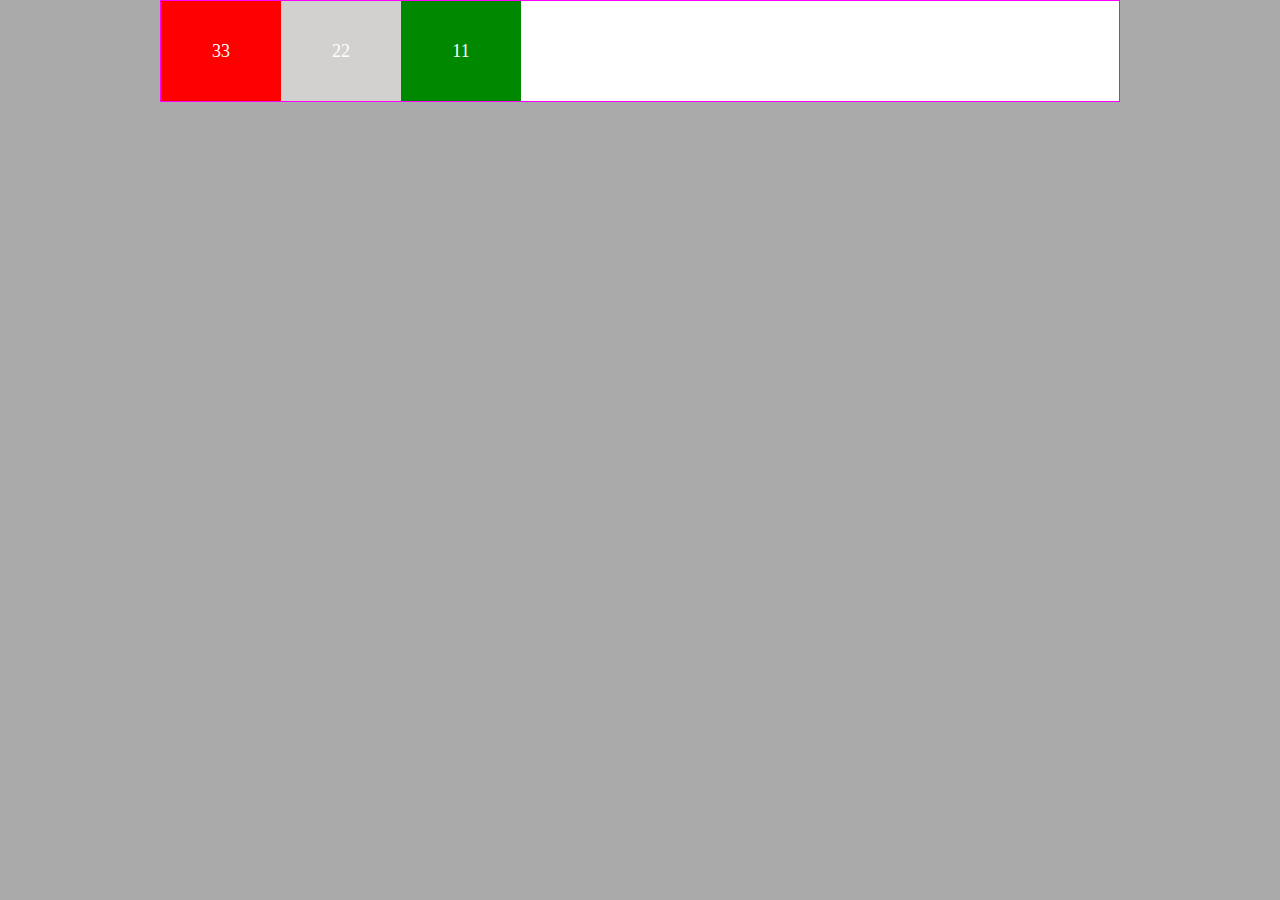
<file: 19/index.html>
<!DOCTYPE html>
<html lang="en">

<head>
    <meta charset="UTF-8">
    <meta http-equiv="X-UA-Compatible" content="IE=edge">
    <meta name="viewport" content="width=device-width, initial-scale=1.0">
    <title>19</title>

    <link rel="stylesheet" href="css/main.css">
</head>

<body>


    <div class="content">
        <div class="flex_container">
            <div class="item div-11">11</div>
            <div class="item div-22">22</div>
            <div class="item div-33">33</div>
        </div>
    </div>

</body>

</html>
</file>
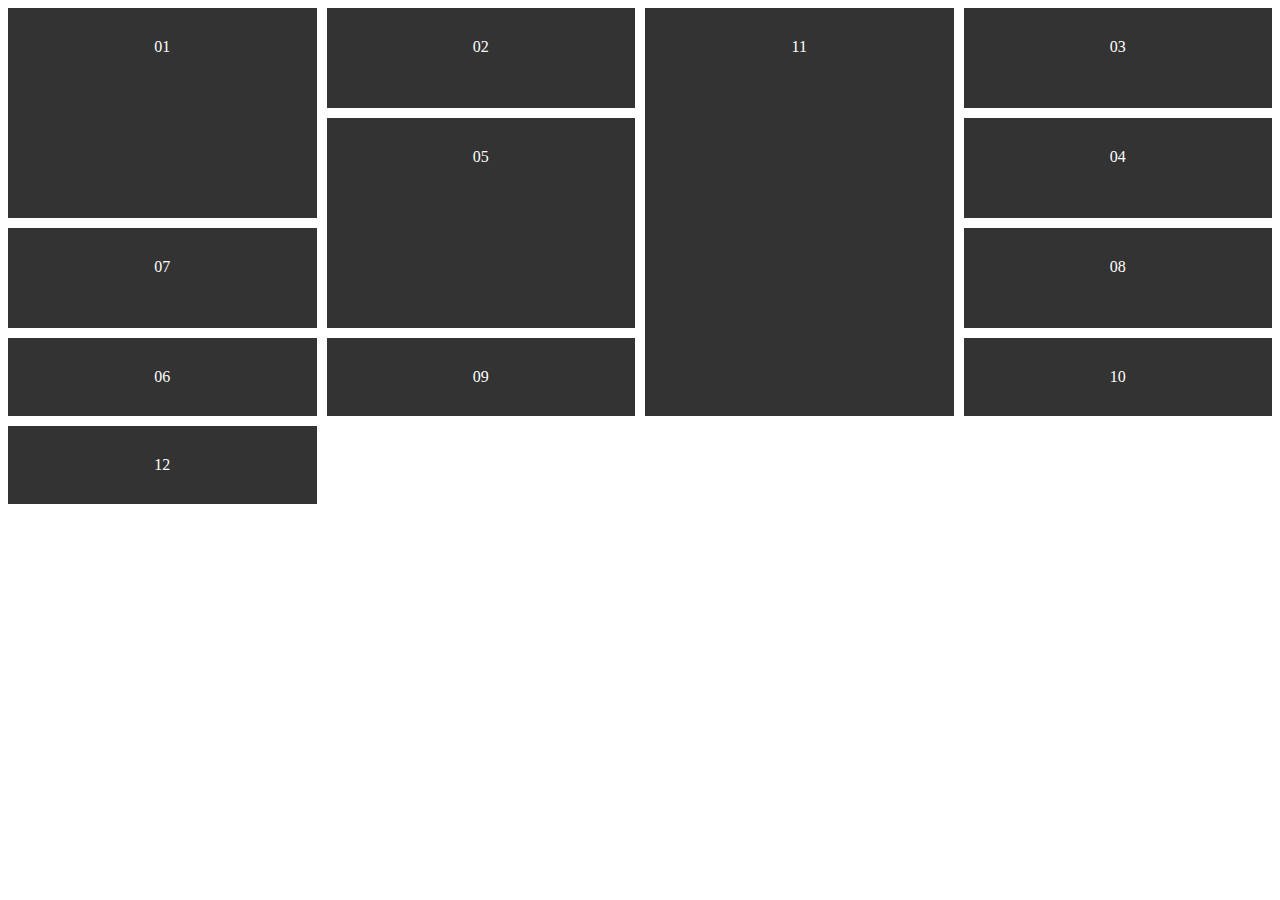
<file: 20/index.html>
<!DOCTYPE html>
<html lang="en">

<head>
    <meta charset="UTF-8">
    <meta http-equiv="X-UA-Compatible" content="IE=edge">
    <meta name="viewport" content="width=device-width, initial-scale=1.0">
    <title>20</title>

    <link rel="stylesheet" href="css/main.css">
</head>

<body>



    <div class="grid_container">


        <div class="item dd-01">01</div>
        <div class="item dd-02">02</div>
        <div class="item dd-03">03</div>
        <div class="item dd-04">04</div>
        <div class="item dd-05">05</div>
        <div class="item dd-06">06</div>
        <div class="item dd-07">07</div>
        <div class="item dd-08">08</div>
        <div class="item dd-09">09</div>
        <div class="item dd-10">10</div>
        <div class="item dd-11">11</div>
        <div class="item dd-12">12</div>

    </div>
































</body>

</html>
</file>
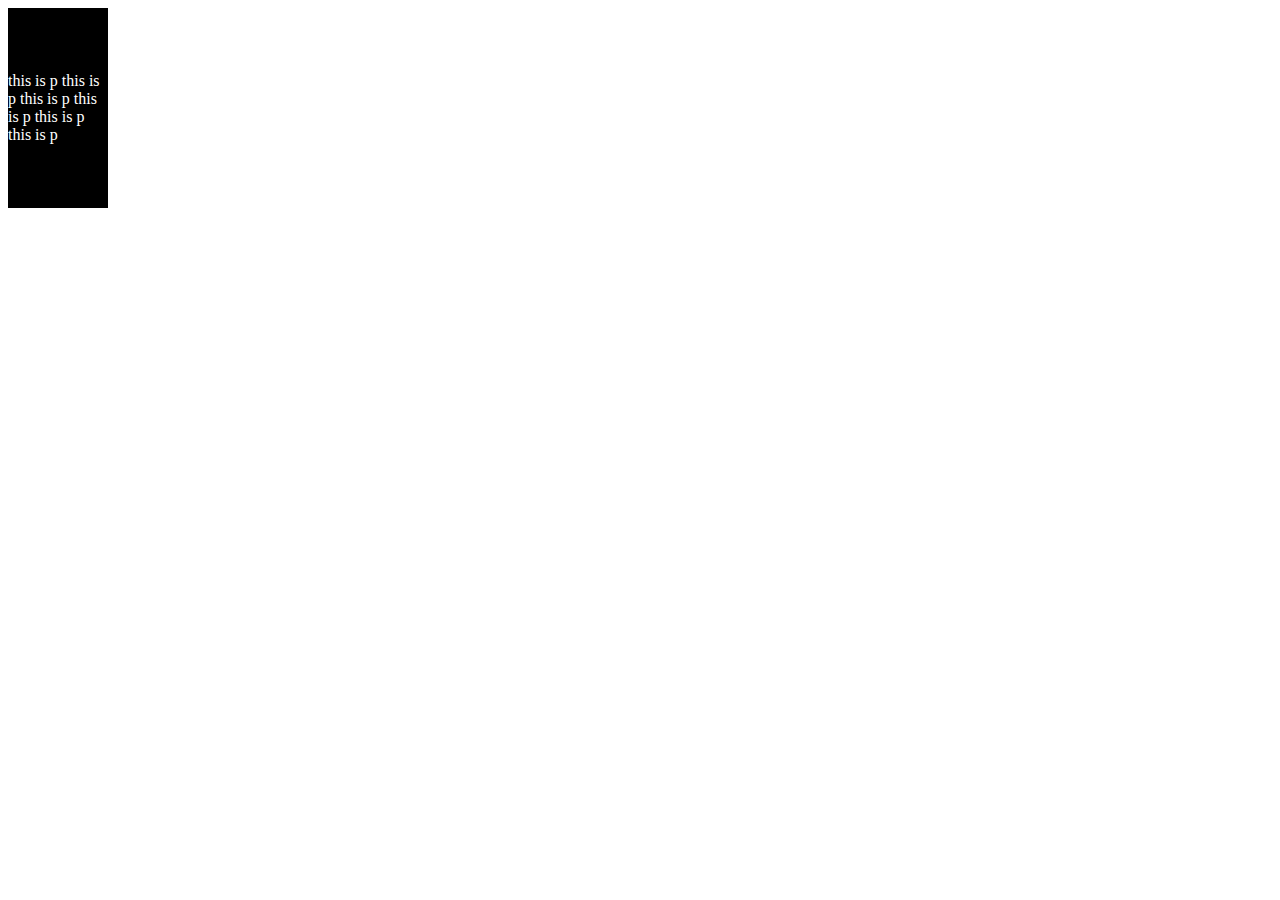
<file: 22/index.html>
<!DOCTYPE html>
<html lang="en">

<head>
    <meta charset="UTF-8">
    <meta http-equiv="X-UA-Compatible" content="IE=edge">
    <meta name="viewport" content="width=device-width, initial-scale=1.0">
    <title>22</title>

    <link rel="stylesheet" href="css/main.css">
</head>

<body>





    <div>
        <p> this is p this is p this is p this is p this is p this is p </p>
    </div>












</body>

</html>
</file>
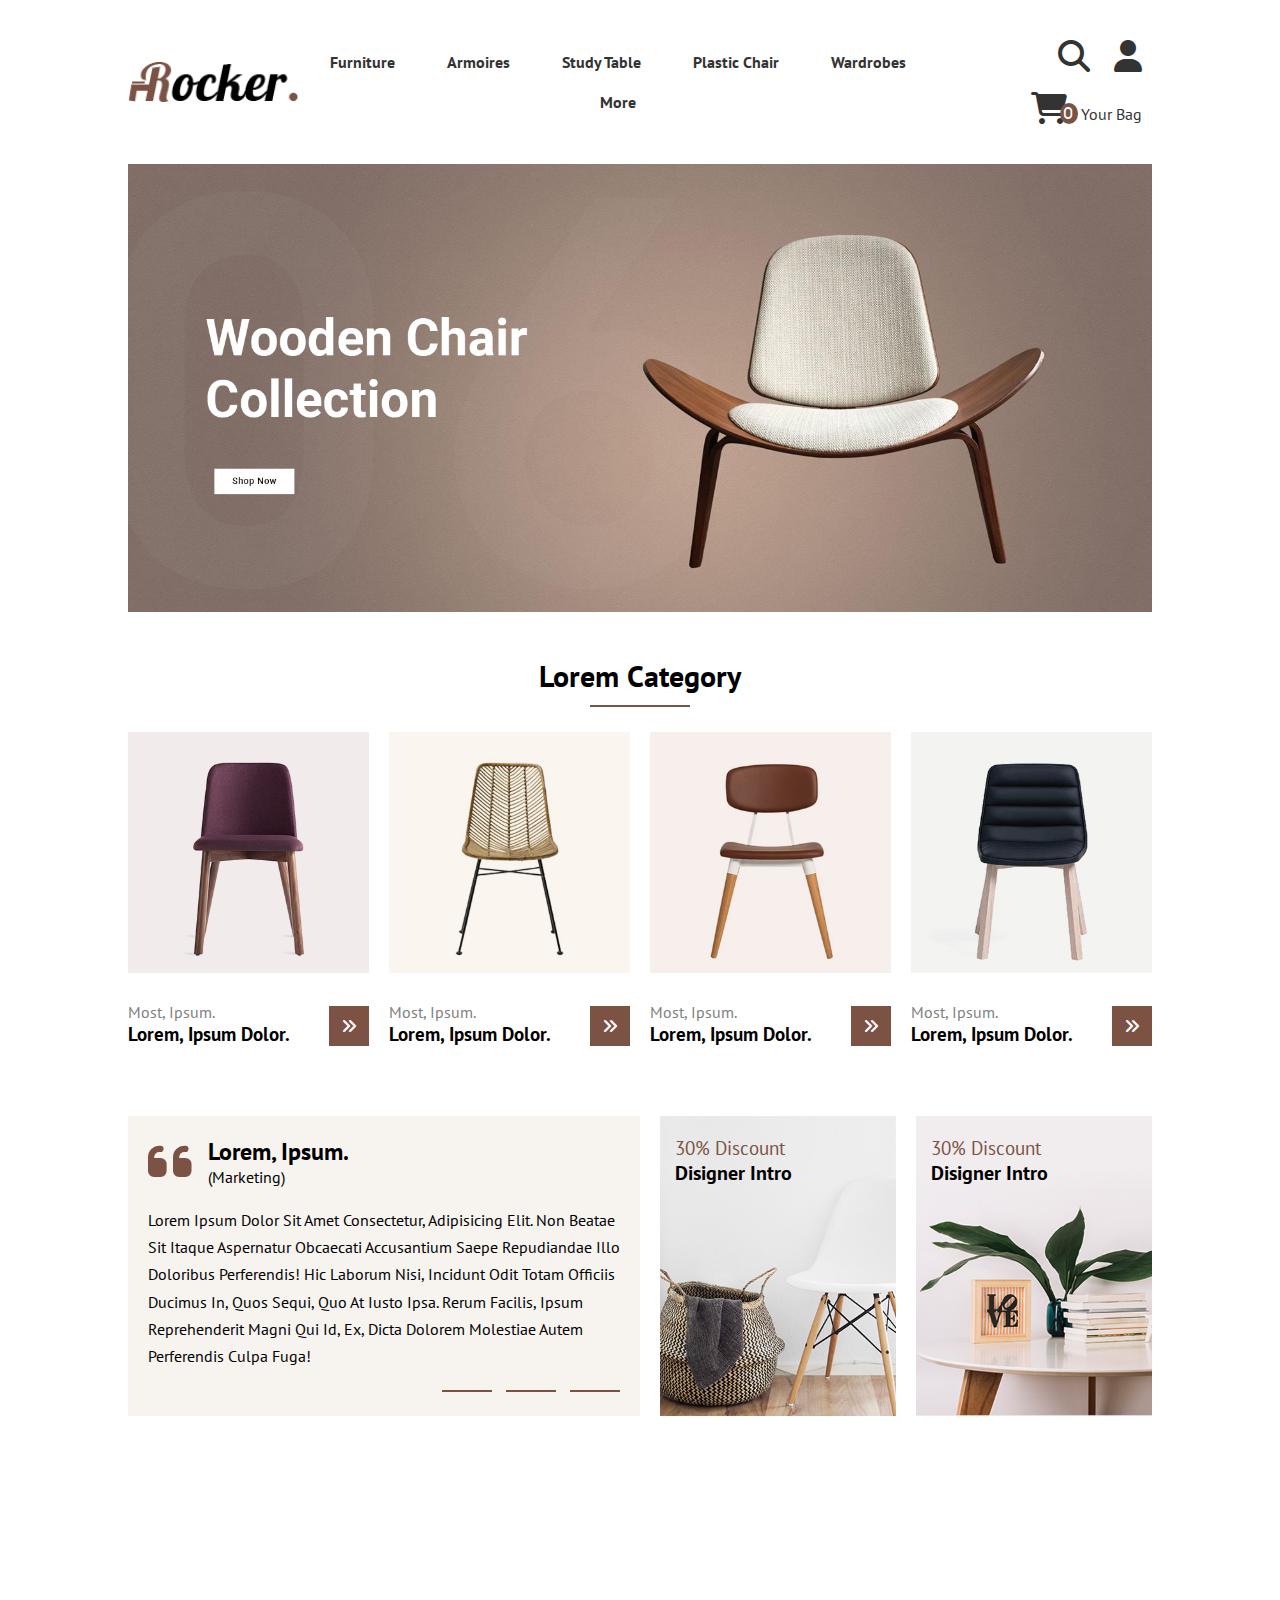
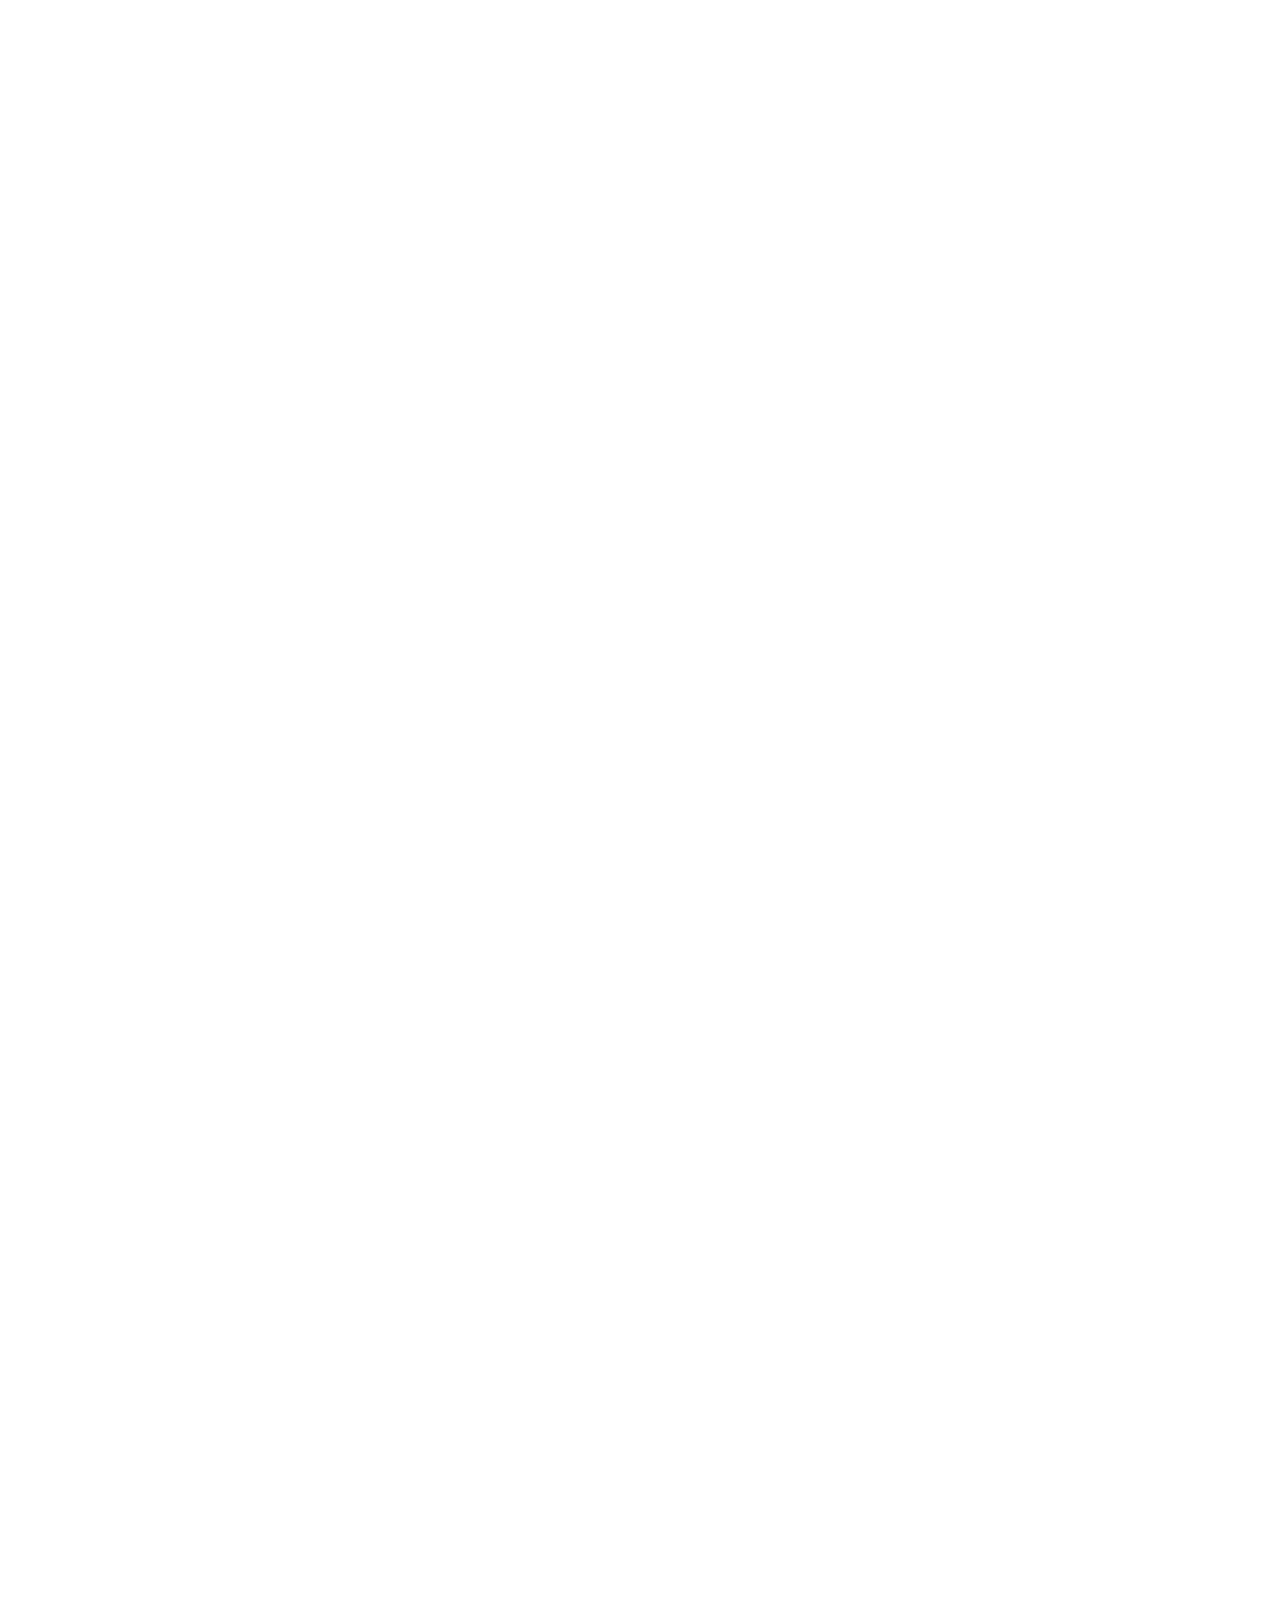
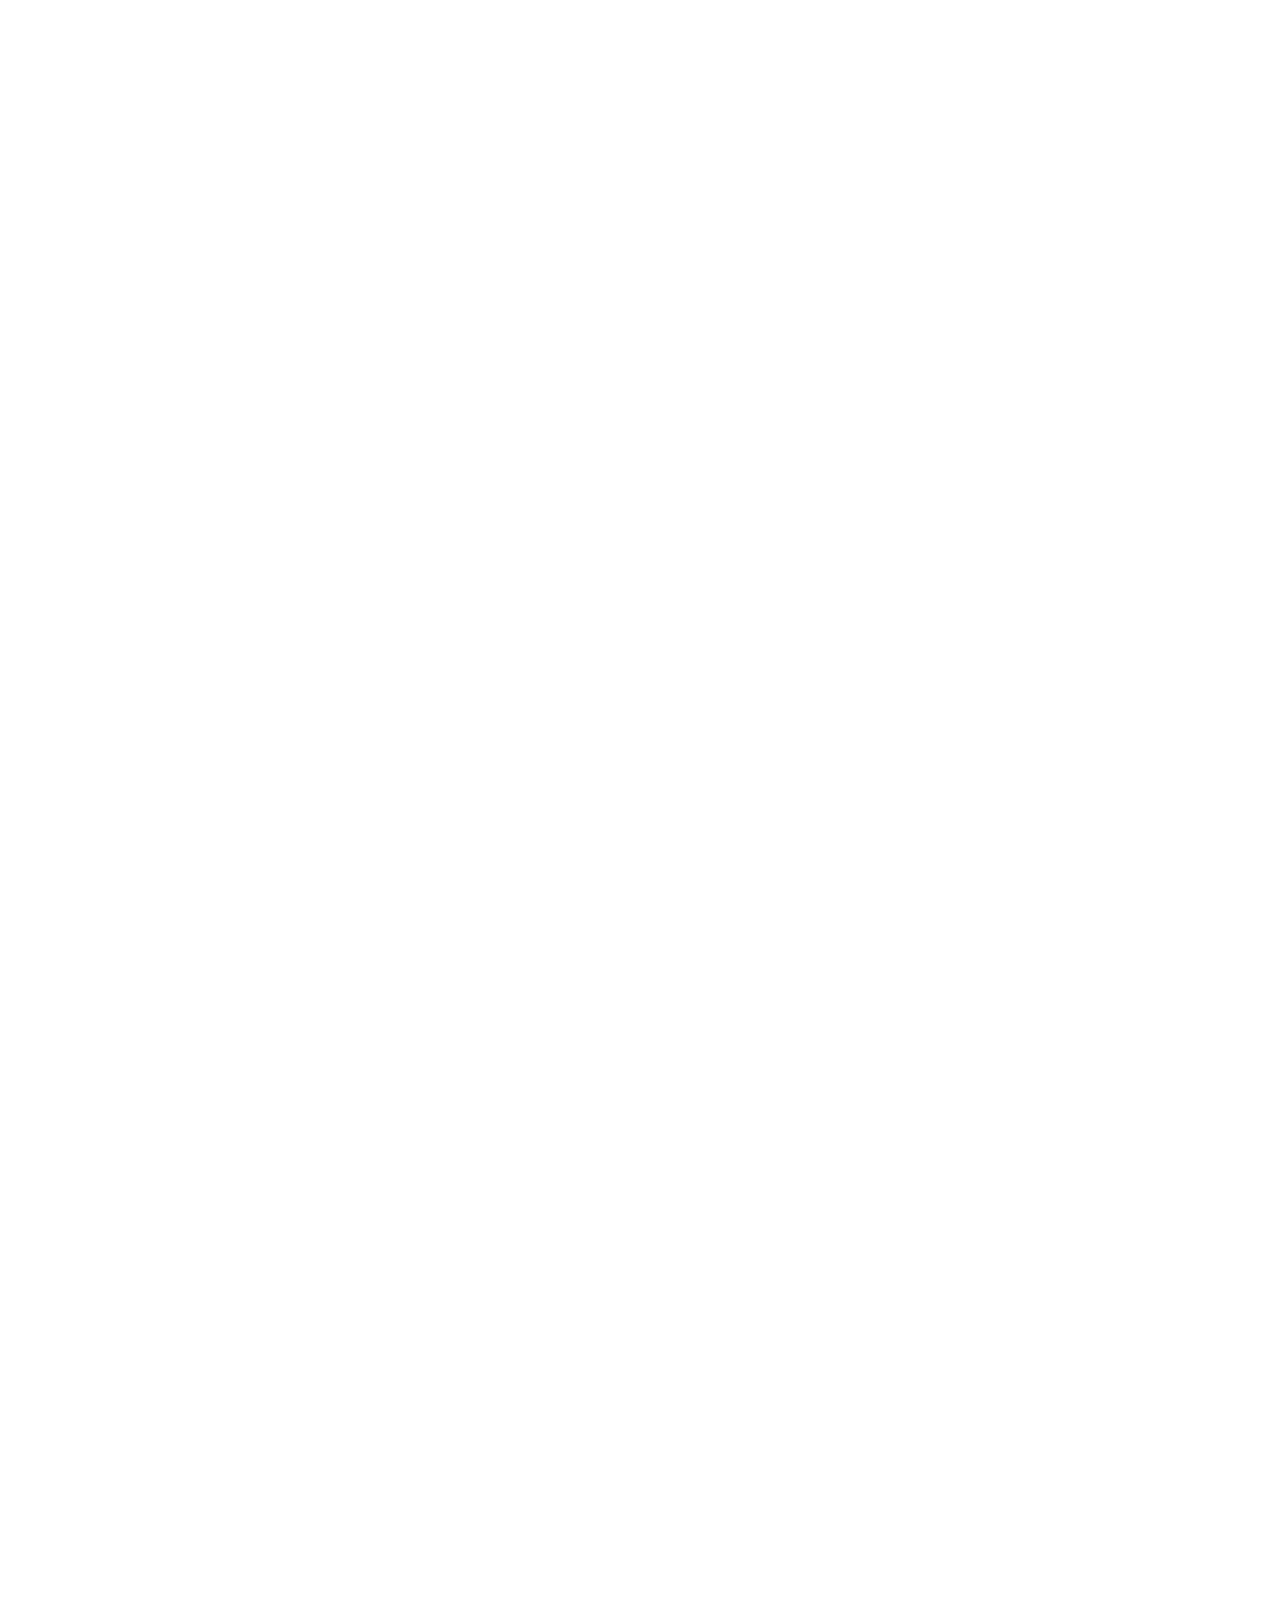
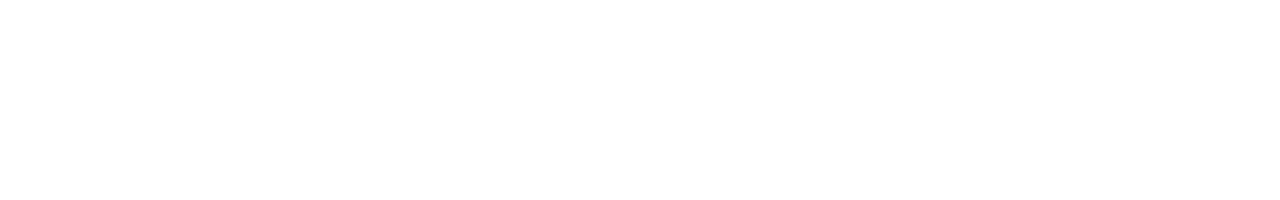
<file: 23 = Template-02/index.html>
<!DOCTYPE html>
<html lang="en">

<head>
    <meta charset="UTF-8">
    <meta http-equiv="X-UA-Compatible" content="IE=edge">
    <meta name="viewport" content="width=device-width, initial-scale=1.0">
    <title>23 = temp-2</title>

    <!-- googl -->
    <link rel="preconnect" href="https://fonts.googleapis.com">
    <link rel="preconnect" href="https://fonts.gstatic.com" crossorigin>
    <link href="https://fonts.googleapis.com/css2?family=PT+Sans:wght@400;700&display=swap" rel="stylesheet">

    <!-- font-awesome -->
    <link rel="stylesheet" href="css/all.min.css">

    <!-- css -->
    <link rel="stylesheet" href="css/main.css">
</head>

<body>

    <!-- 
    =
    =
    =
    =
    =
    =
    =
    =
    =
    =
    =
    =
    =
    =
    =
    =
    =
    =
    =
    ==================== (01) -->

    <header class="header">
        <div class="container">

            <img class="logo" src="images/logo.png" alt="">

            <nav class="navbar">
                <ul class="ul_nav">

                    <li class="li_drop_down">

                        <a class="link_item" href="#">Furniture</a>

                        <div class="dropdown_menu">

                            <ul class="ul_drop">
                                <li><a href="#">tables</a></li>
                                <li><a href="#">link table 01</a></li>
                                <li><a href="#">link table 02</a></li>
                                <li><a href="#">link table 03</a></li>
                                <li><a href="#">link table 04</a></li>
                            </ul>

                            <ul class="ul_drop">
                                <li><a href="#">tables</a></li>
                                <li><a href="#">link table 01</a></li>
                                <li><a href="#">link table 02</a></li>
                                <li><a href="#">link table 03</a></li>
                                <li><a href="#">link table 04</a></li>
                            </ul>

                            <ul class="ul_drop">
                                <li><a href="#">tables</a></li>
                                <li><a href="#">link table 01</a></li>
                                <li><a href="#">link table 02</a></li>
                                <li><a href="#">link table 03</a></li>
                                <li><a href="#">link table 04</a></li>
                            </ul>

                        </div>

                    </li>

                    <li><a class="link_item" href="#">Armoires</a></li>
                    <li><a class="link_item" href="#">Study Table</a></li>
                    <li><a class="link_item" href="#">Plastic Chair</a></li>
                    <li><a class="link_item" href="#">Wardrobes</a></li>
                    <li><a class="link_item" href="#">More</a></li>
                </ul>
            </nav>

            <div class="login">
                <ul class="ul_login">
                    <li><i class="fa-solid fa-magnifying-glass"></i></li>
                    <li><i class="fa-solid fa-user"></i></li>
                    <li><i class="fa-solid fa-cart-shopping"></i> your bag</li>
                </ul>
            </div>

        </div>
    </header>

    <!-- 
    =
    =
    =
    =
    =
    =
    =
    =
    =
    =
    =
    =
    =
    =
    =
    =
    =
    =
    =
    ==================== (home) -->

    <section class="home">
        <div class="container">

            <img src="images/main-banner-1-1600x700.jpg" alt="">

        </div>
    </section>

    <!-- 
    =
    =
    =
    =
    =
    =
    =
    =
    =
    =
    =
    =
    =
    =
    =
    =
    =
    =
    =
    ==================== (category) -->

    <section class="category sections_padding">

        <div class="heading">
            <h2 class="title">lorem category</h2>
            <span class="line"></span>
        </div>

        <div class="container">

            <div class="item">
                <img src="images/category-banner1.jpg" alt="">

                <h4>most, ipsum.</h4>
                <h3>Lorem, ipsum dolor.</h3>

                <i class="fa-solid fa-angles-right www"></i>

            </div>

            <div class="item">
                <img src="images/category-banner2.jpg" alt="">

                <div class="content">
                    <h4>most, ipsum.</h4>
                    <h3>Lorem, ipsum dolor.</h3>

                    <i class="fa-solid fa-angles-right"></i>
                </div>

            </div>

            <div class="item">
                <img src="images/category-banner3.jpg" alt="">

                <div class="content">
                    <h4>most, ipsum.</h4>
                    <h3>Lorem, ipsum dolor.</h3>

                    <i class="fa-solid fa-angles-right"></i>
                </div>

            </div>

            <div class="item">
                <img src="images/category-banner4.jpg" alt="">

                <div class="content">
                    <h4>most, ipsum.</h4>
                    <h3>Lorem, ipsum dolor.</h3>

                    <i class="fa-solid fa-angles-right"></i>
                </div>

            </div>

        </div>
    </section>

    <!-- 
    =
    =
    =
    =
    =
    =
    =
    =
    =
    =
    =
    =
    =
    =
    =
    =
    =
    =
    =
    ==================== (discount) -->
    <section class="discount">

        <div class="container">


            <div class="content">
                <div class="top">
                    <i class="fa-solid fa-quote-left"></i>

                    <h2>Lorem, ipsum.</h2>

                    <span>(marketing)</span>
                </div>

                <p>
                    Lorem ipsum dolor sit amet consectetur, adipisicing elit. Non beatae sit itaque aspernatur obcaecati
                    accusantium saepe repudiandae illo doloribus perferendis! Hic laborum nisi, incidunt odit totam
                    officiis ducimus in, quos sequi, quo at iusto ipsa. Rerum facilis, ipsum reprehenderit magni qui id,
                    ex, dicta dolorem molestiae autem perferendis culpa fuga!
                </p>

                <div class="bolletes">
                    <span></span>
                    <span></span>
                    <span></span>
                </div>
            </div>

            <div class="images img-01">
                <div class="info">
                    <h3>30% discount</h3>
                    <h2>disigner intro</h2>
                </div>
            </div>

            <div class="images img-02">
                <div class="info">
                    <h3>30% discount</h3>
                    <h2>disigner intro</h2>
                </div>
            </div>

        </div>
    </section>

    <!-- 
    =
    =
    =
    =
    =
    =
    =
    =
    =
    =
    =
    =
    =
    =
    =
    =
    =
    =
    =
    ==================== (fff) -->
    <!-- 
    <section class="fff sections_padding">

        <div class="header">
            <h2 class="title">lorem fff</h2>
            <span class="line"></span>
        </div>

        <div class="container"></div>
    </section>
-->











</body>

</html>
</file>
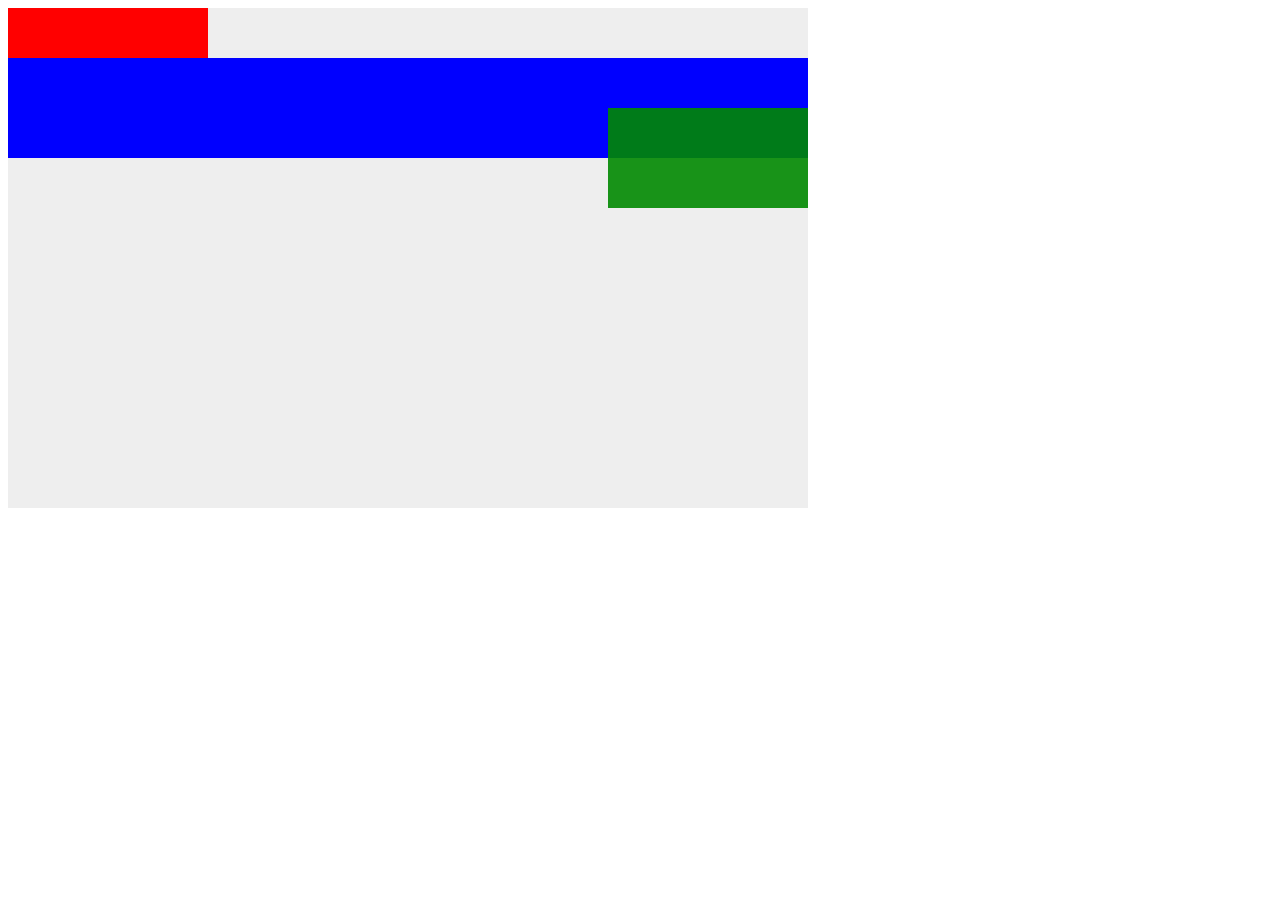
<file: 26/index.html>
<!DOCTYPE html>
<html lang="en">

<head>
    <meta charset="UTF-8">
    <meta http-equiv="X-UA-Compatible" content="IE=edge">
    <meta name="viewport" content="width=device-width, initial-scale=1.0">
    <title>26</title>

    <link rel="stylesheet" href="css/main.css">
</head>

<body>









    <div class="z_index">
        <div class="top"></div>
        <div class="middle"></div>
        <div class="bottom"></div>
    </div>



















</body>

</html>
</file>
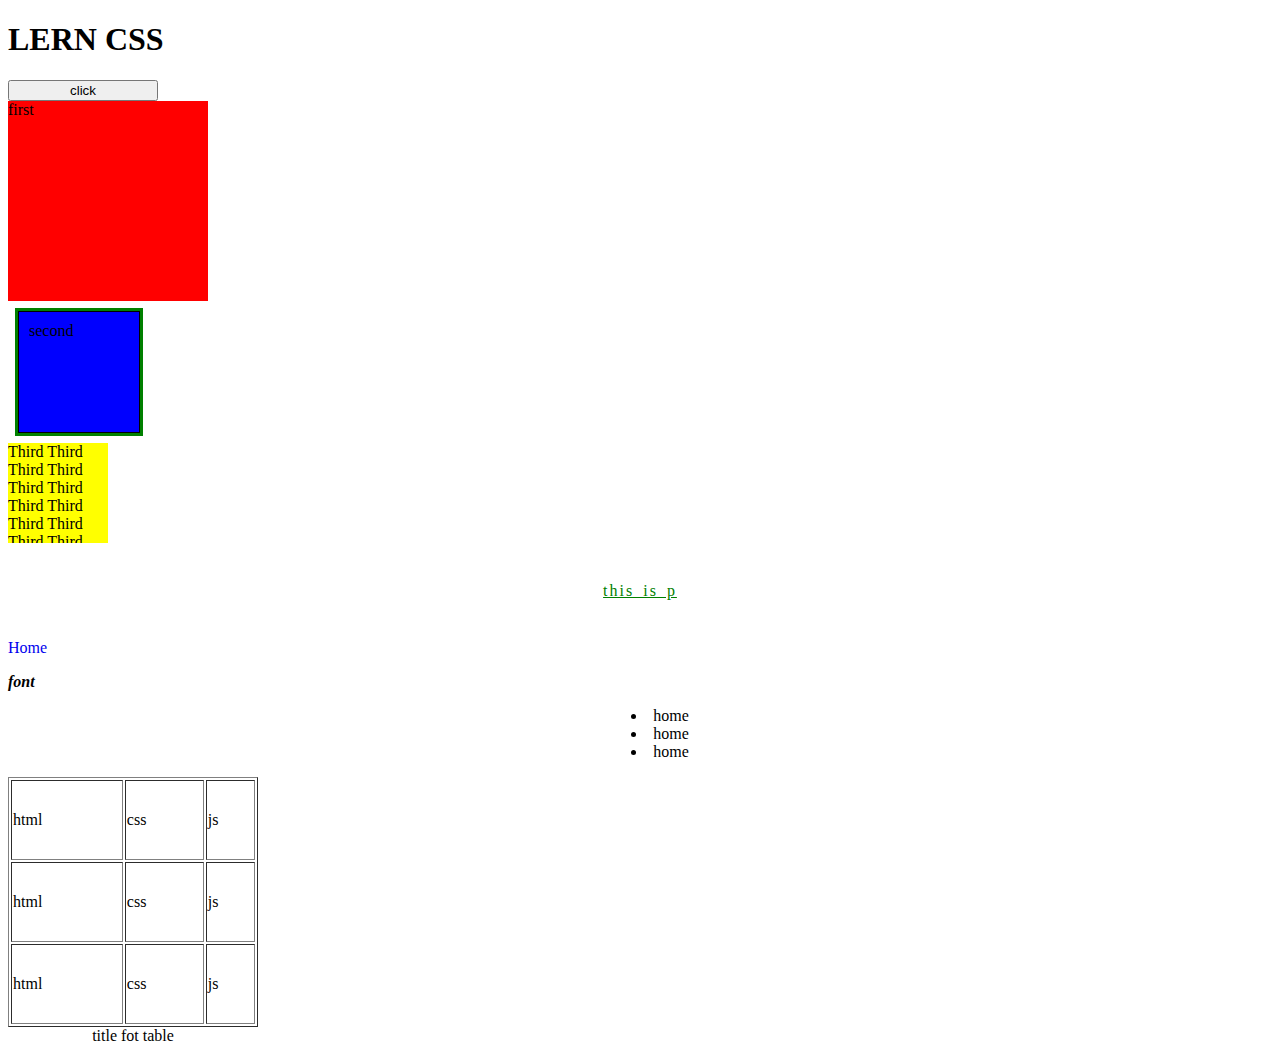
<file: CSS_Cours/index.html>
<!DOCTYPE html>
<html lang="en">

<head>
    <title>css part 1</title>
    <!-- external -->
    <link rel="stylesheet" href="css/style.css">
</head>

<body>
    <h1>lern css</h1>

    <button>click</button>

    <div class="d-11">
        first
    </div>

    <div class="d-22">
        second
    </div>

    <div class="d-33">
        Third
        Third
        Third
        Third
        Third
        Third
        Third
        Third
        Third
        Third
        Third
        Third
        Third
        Third
        Third
    </div>

    <p class="text">this is p</p>

    <a href="#">Home</a>

    <p class="font">font</p>

    <ul>
        <li>home</li>
        <li>home</li>
        <li>home</li>
    </ul>

    <table border="1">

        <caption>title fot table</caption>

        <tr>
            <td>html</td>
            <td>css</td>
            <td>js</td>
        </tr>

        <tr>
            <td>html</td>
            <td>css</td>
            <td>js</td>
        </tr>

        <tr>
            <td>html</td>
            <td>css</td>
            <td>js</td>
        </tr>

    </table>

</body>

</html>
</file>
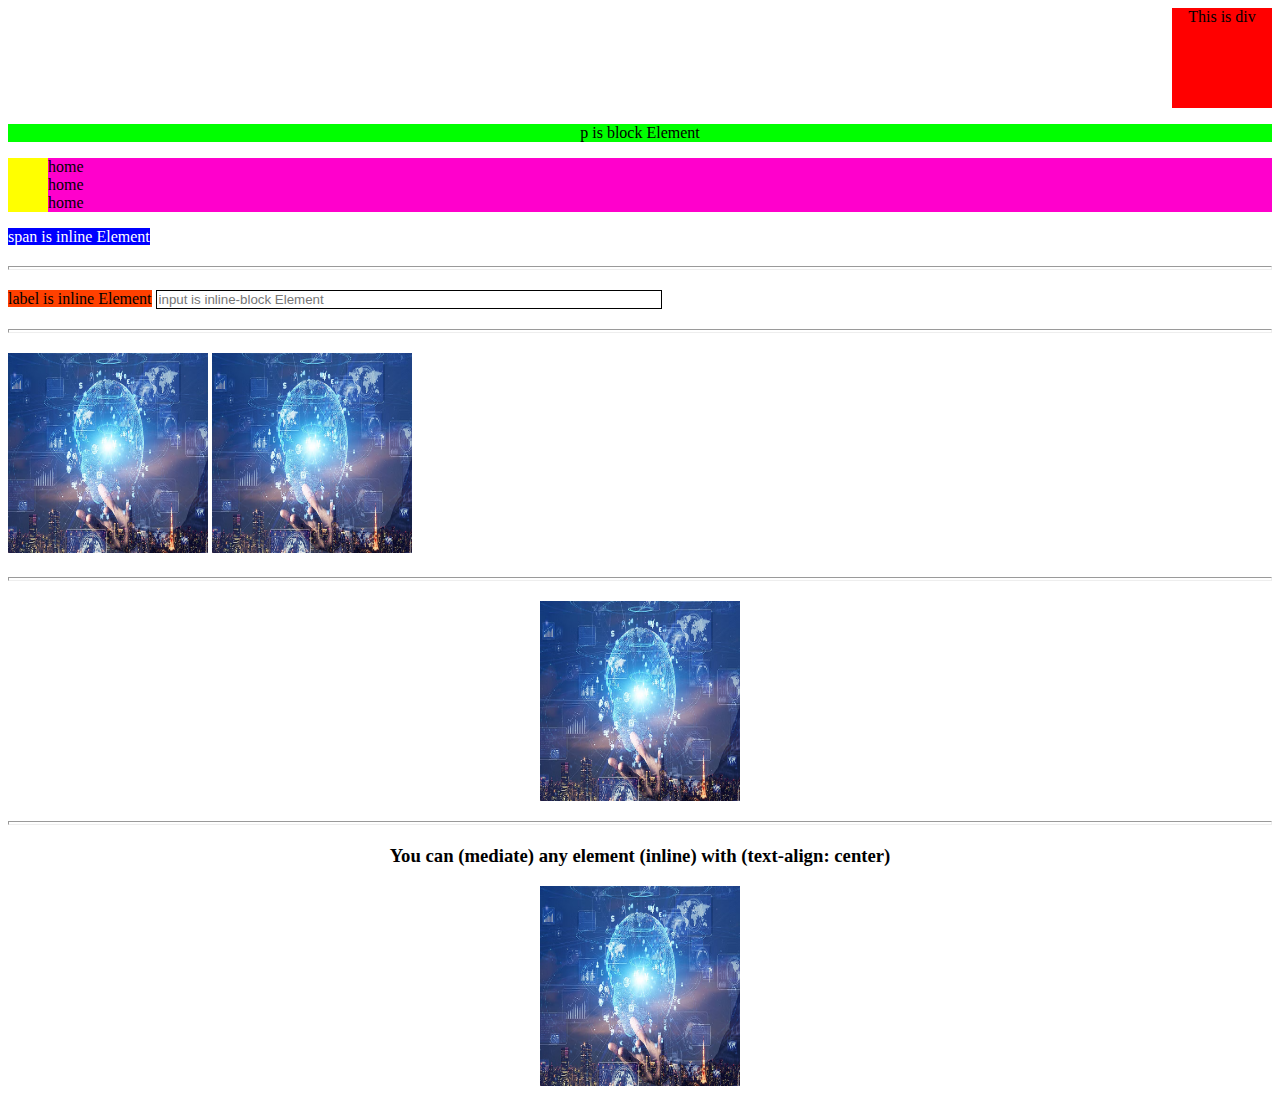
<file: intervew/index.html>
<!DOCTYPE html>
<html lang="en">

<head>
    <meta charset="UTF-8">
    <meta http-equiv="X-UA-Compatible" content="IE=edge">
    <meta name="viewport" content="width=device-width, initial-scale=1.0">
    <title>intervew</title>

    <link rel="stylesheet" href="main.css">
</head>

<body>



    <div class="div_01">This is div </div>

    <p class="p_01">p is block Element </p>

    <ul class="ul_01">
        <li>home</li>
        <li>home</li>
        <li>home</li>
    </ul>

    <span class="span_01">span is inline Element </span>

    <hr>


    <label for="">label is inline Element</label>
    <input type="text" placeholder="input is inline-block Element">

    <hr>

    <!-- img is inline-block Element -->
    <img class="img_01" src="images/web images.avif" alt="">
    <img class="img_01" src="images/web images.avif" alt="">

    <hr>

    <img class="img_auto" src="images/web images.avif" alt="">

    <hr>

    <div class="img_center">
        <h3>
            You can (mediate) any element (inline) with (text-align: center)
        </h3>
        <img class="img_auto_02" src="images/web images.avif" alt="">
    </div>




</body>

</html>
</file>
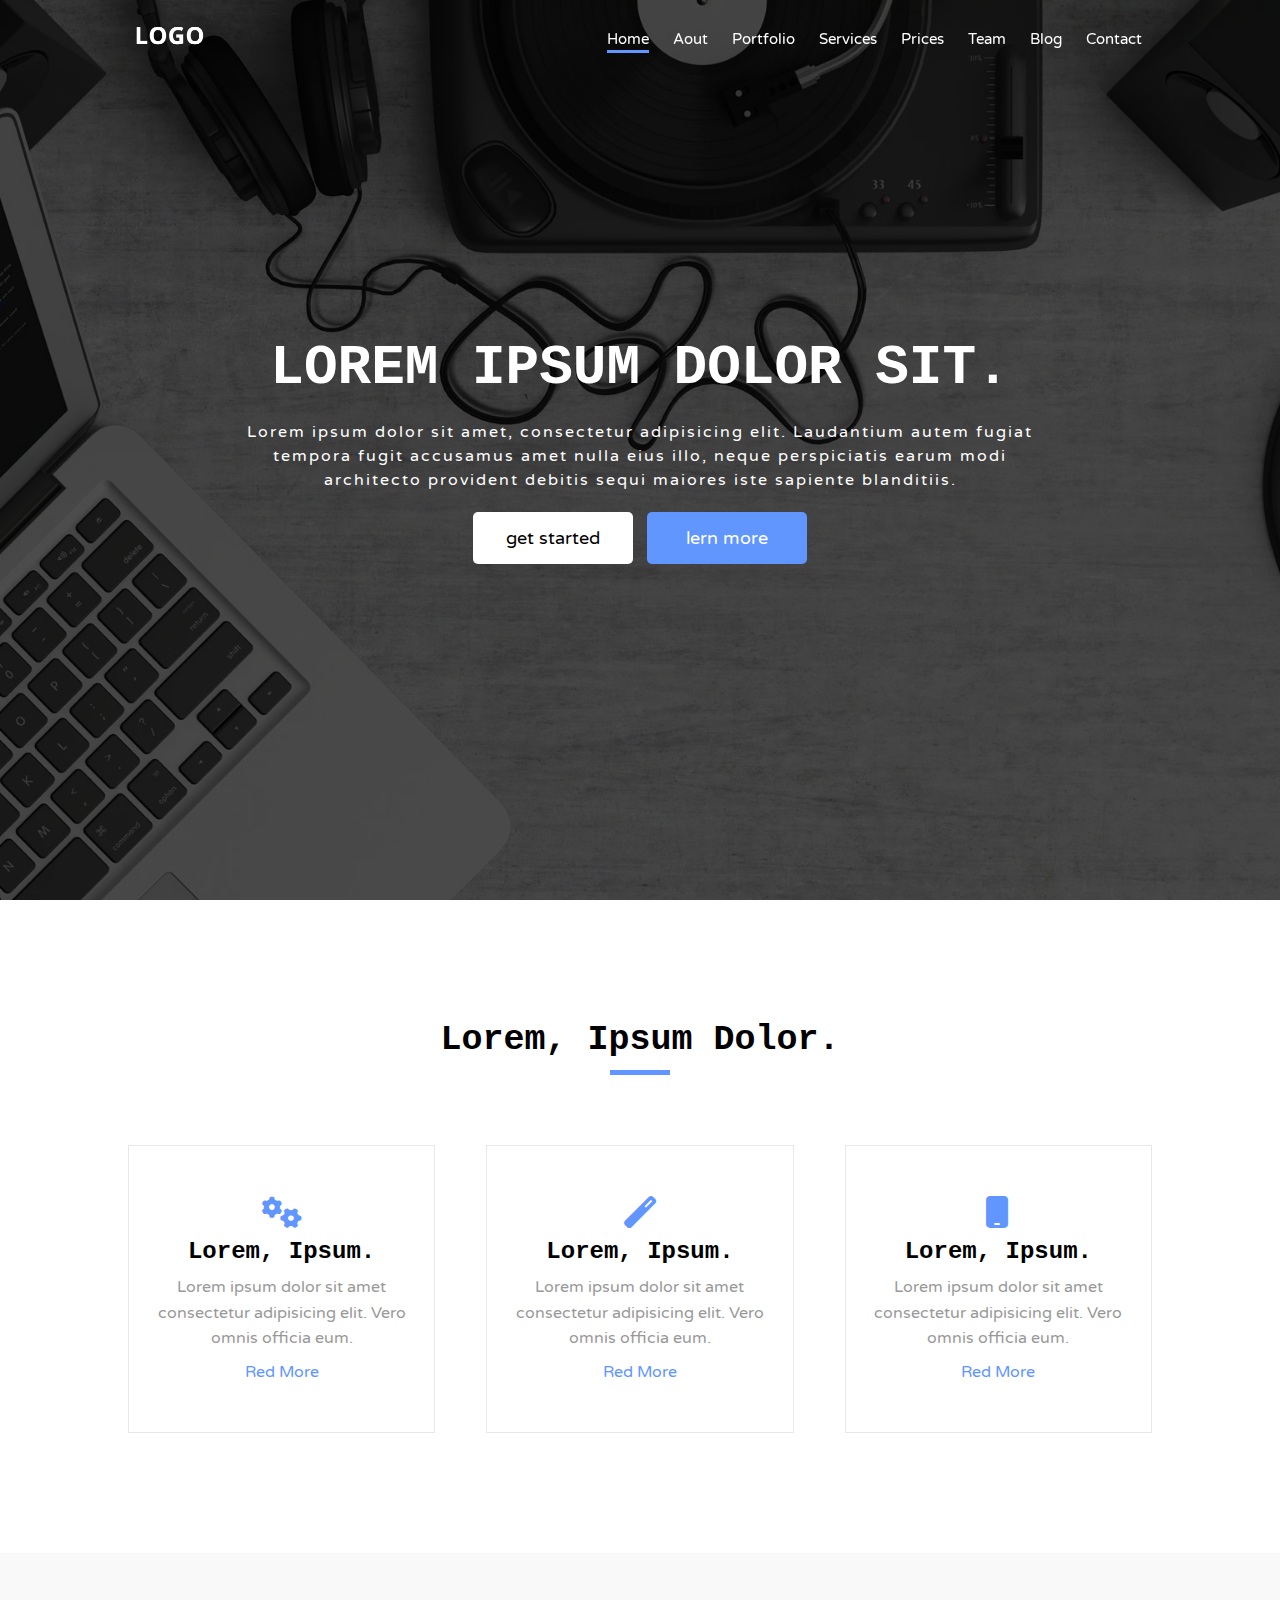
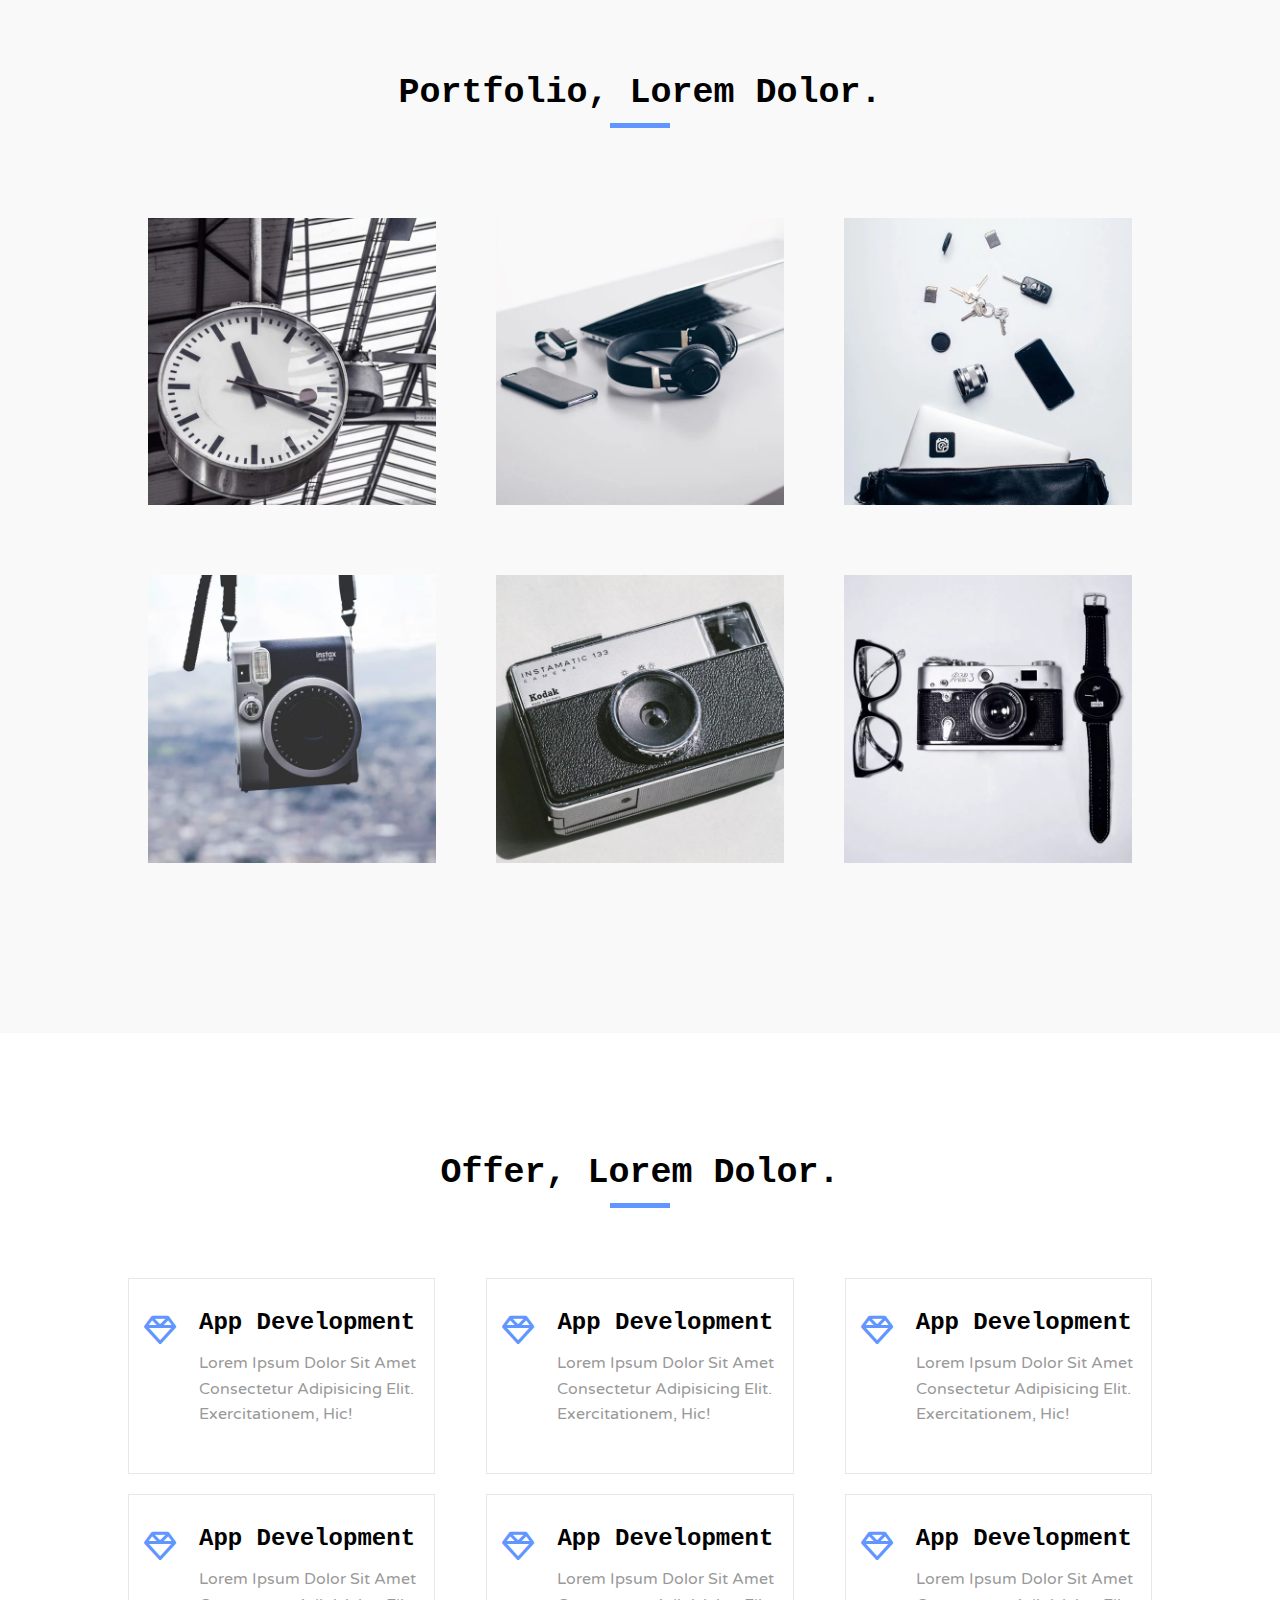
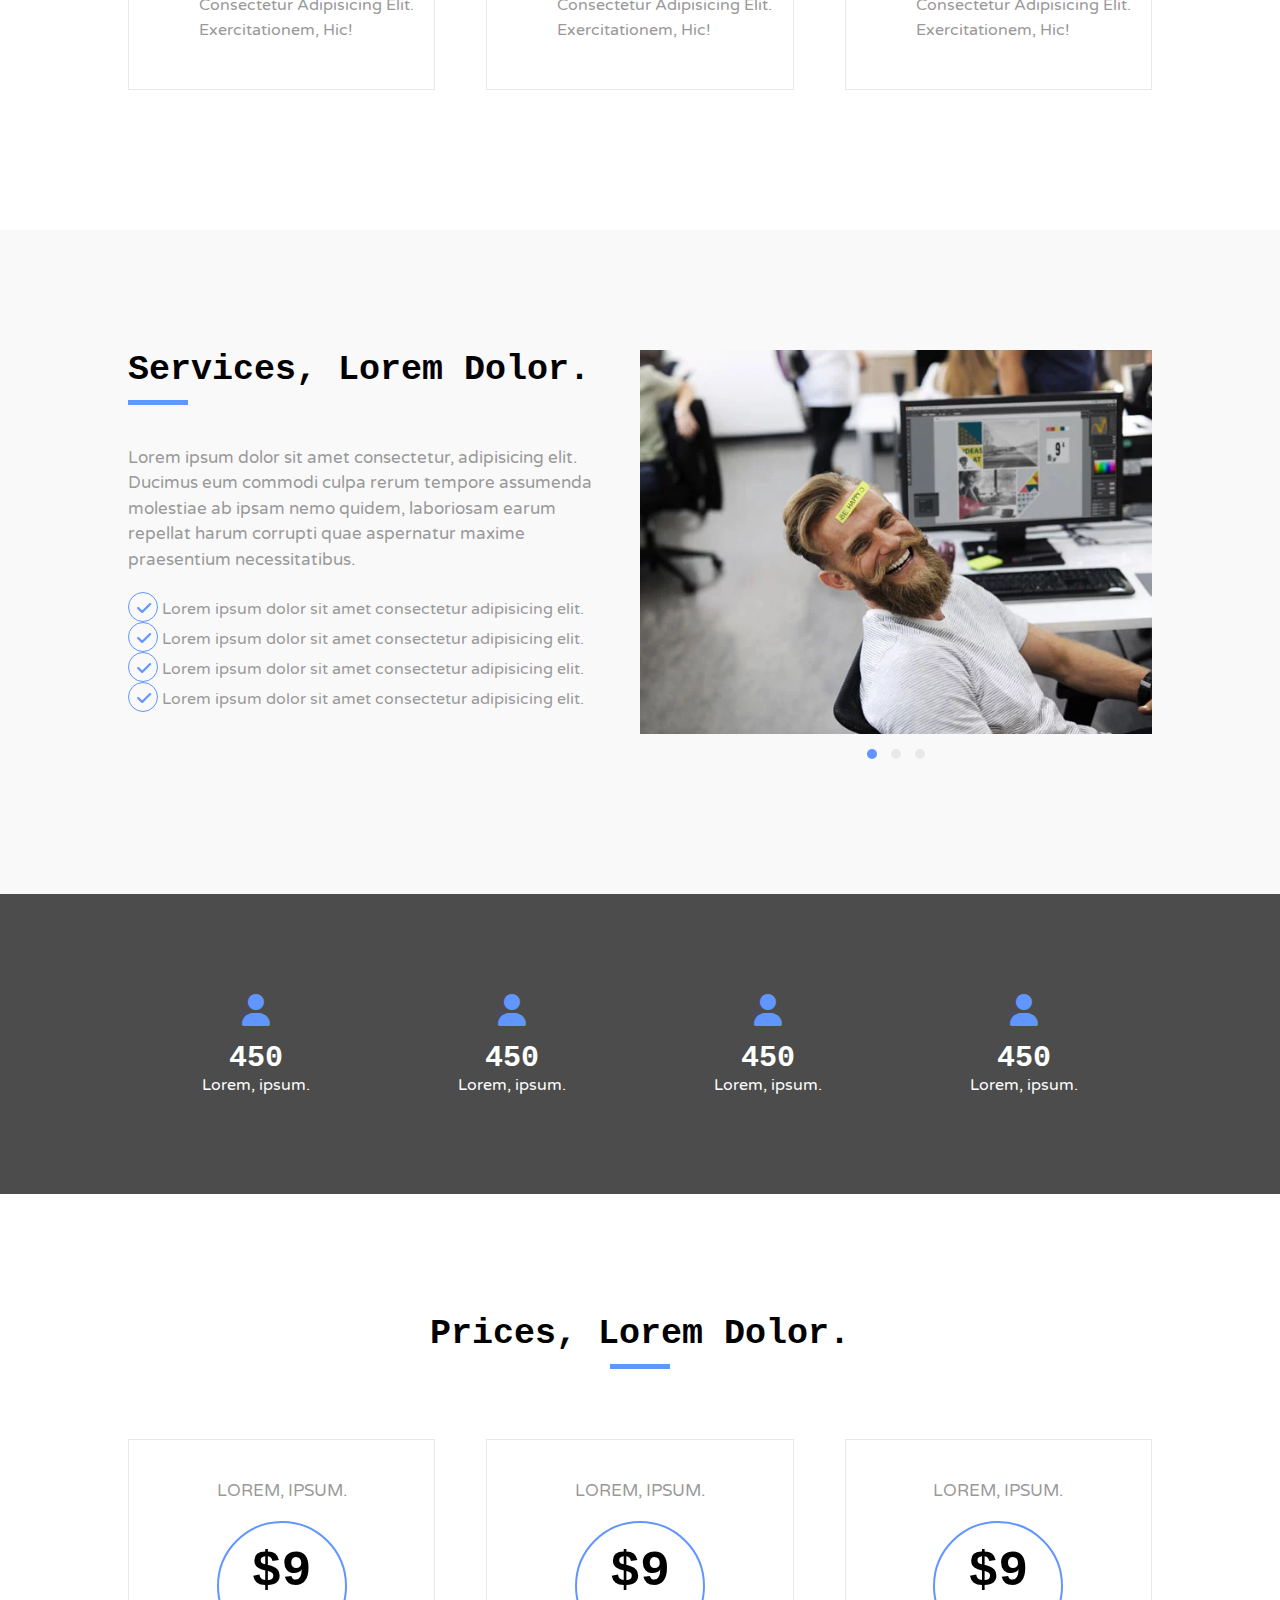
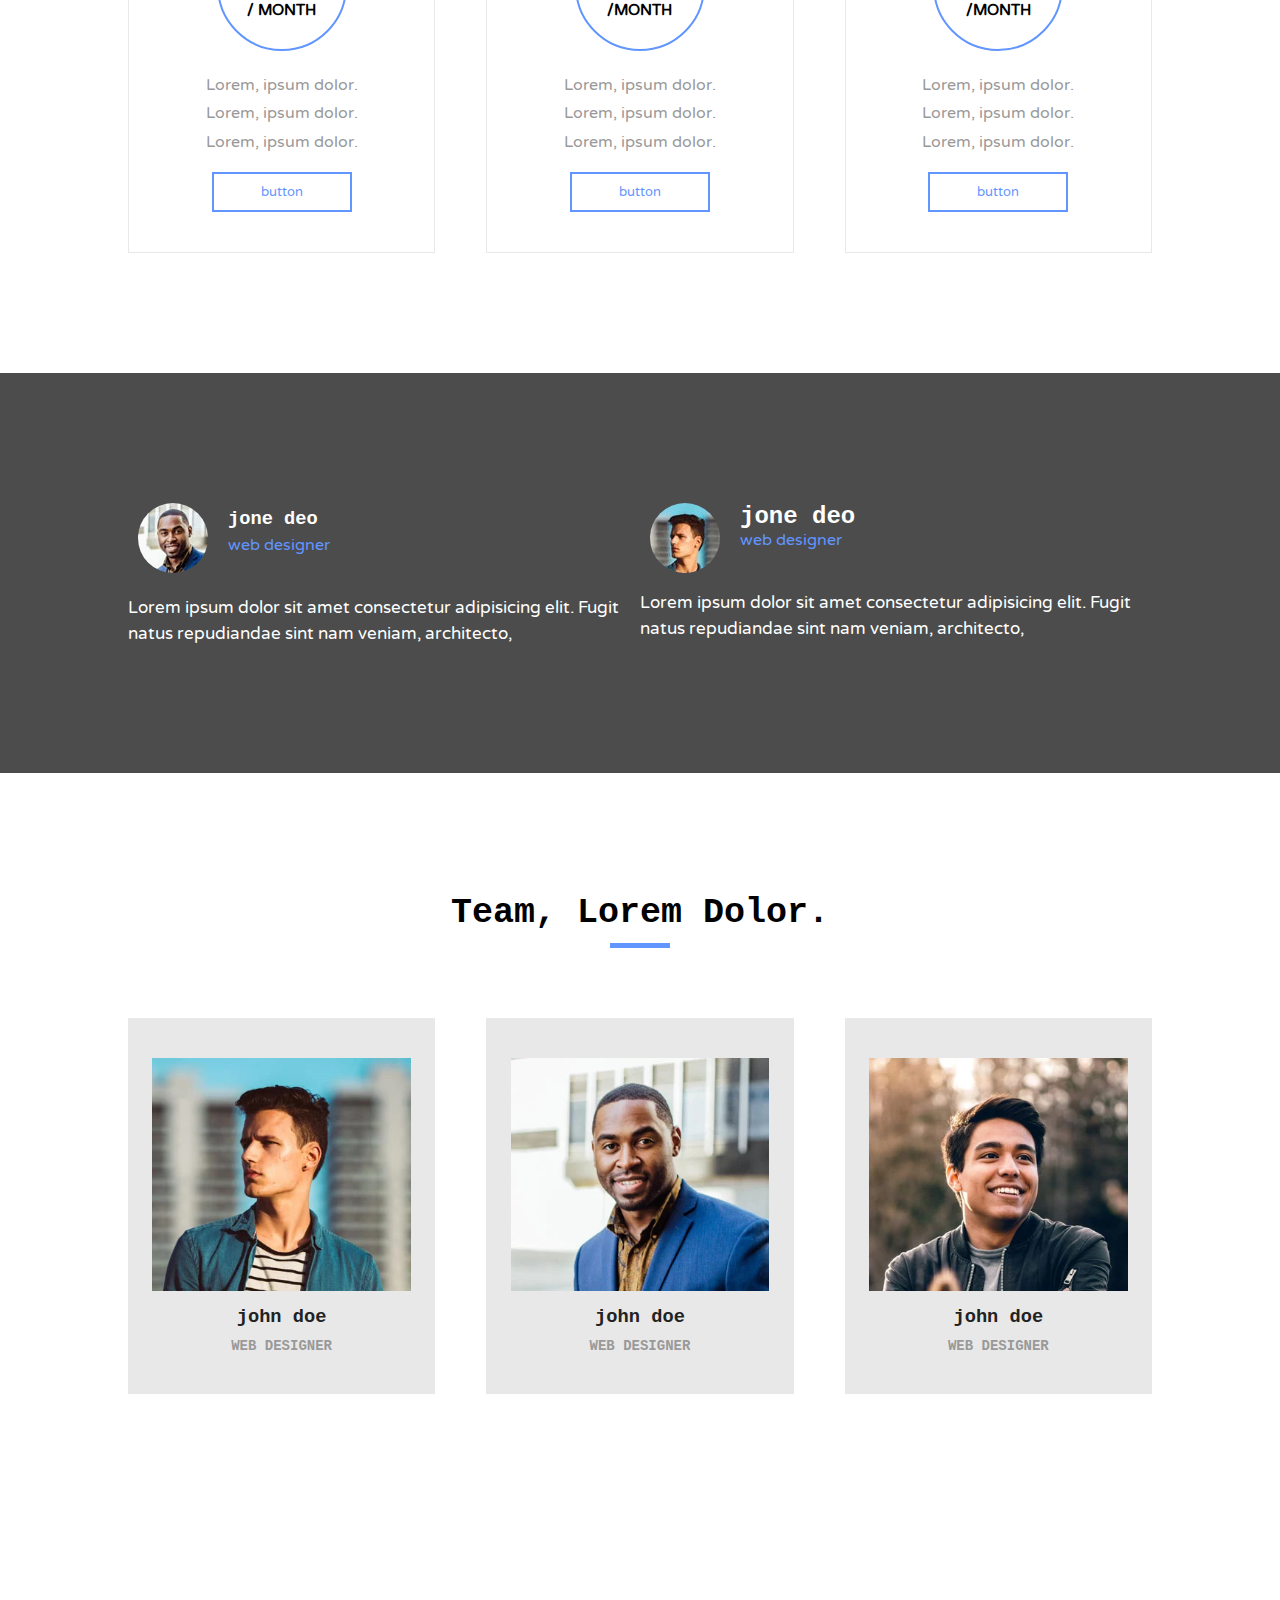
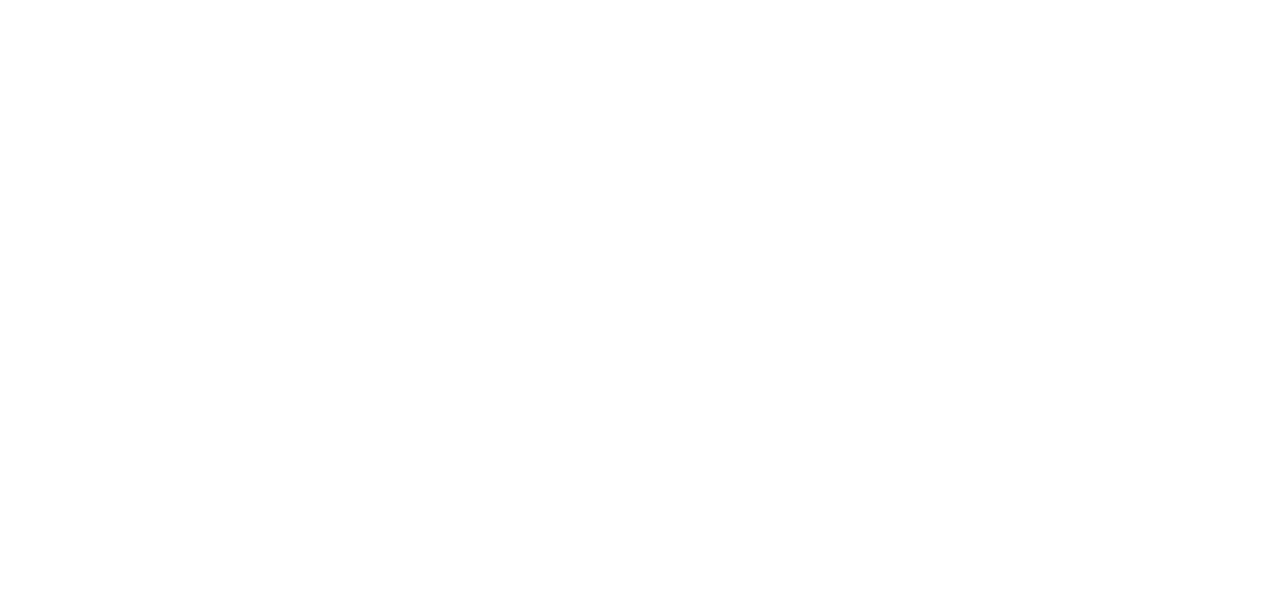
<file: Template-01/index.html>
<!DOCTYPE html>
<html lang="en">

<head>
    <meta charset="UTF-8">
    <meta http-equiv="X-UA-Compatible" content="IE=edge">
    <meta name="viewport" content="width=device-width, initial-scale=1.0">
    <title>Template 01</title>

    <!-- google -->
    <link rel="preconnect" href="https://fonts.googleapis.com">
    <link rel="preconnect" href="https://fonts.gstatic.com" crossorigin>
    <link href="https://fonts.googleapis.com/css2?family=Varela+Round&display=swap" rel="stylesheet">

    <!-- font awesome -->
    <link rel="stylesheet" href="css/all.min.css">

    <!-- css -->
    <link rel="stylesheet" href="css/main.css">

</head>

<body>
    <!--
=
=
=
=
=
=
=
=
=
=
===========================(Header) -->

    <div class="header">
        <div class="container">
            <div class="header_content">

                <div class="header_logo">
                    <img src="images/logo-alt.webp" alt="logo" draggable="false">
                </div>

                <ul class="header_nav">
                    <li><a href="#home" class="active">Home</a></li>
                    <li><a href="#bout">Aout</a></li>
                    <li><a href="#portfolio">Portfolio</a></li>
                    <li><a href="#services">Services</a></li>
                    <li><a href="#prices">Prices</a></li>
                    <li><a href="#team">Team</a></li>

                    <li class="dropdown_li">
                        <a href="#blog">Blog</a>

                        <ul class="dropdown_menu">
                            <li><a href="#">blog post</a></li>
                        </ul>
                    </li>

                    <li><a href="#contact">Contact</a></li>
                </ul>

                <div class="clear"></div>

            </div>
        </div>
    </div>

    <!--
=
=
=
=
=
=
=
=
=
=
===========================(home) -->

    <div class="home">
        <div class="overlay">

            <div class="home_content">

                <h1 class="home_title">Lorem ipsum dolor sit.</h1>
                <p class="home_desc">
                    Lorem ipsum dolor sit amet, consectetur adipisicing elit. Laudantium autem fugiat
                    tempora fugit accusamus amet nulla eius illo, neque perspiciatis earum modi architecto provident
                    debitis
                    sequi maiores iste sapiente blanditiis.
                </p>
                <button class="btn btn_started hover_opacity">get started</button>
                <button class="btn btn_lern hover_opacity">lern more</button>

            </div>
        </div>
    </div>

    <!--
=
=
=
=
=
=
=
=
=
=
===========================(about) -->

    <div class="about pd_y">
        <div class="container">

            <div class="heading">
                <h2 class="heading_h2">Lorem, ipsum dolor.</h2>
                <span class="heading_span"></span>
            </div>

            <div class="about_container">

                <div class="about_item left_effect">
                    <i class="about_icon fa-solid fa-gears fa-2x"></i>

                    <h2 class="about_h2">Lorem, ipsum.</h2>

                    <p class="about_p">
                        Lorem ipsum dolor sit amet consectetur adipisicing elit. Vero omnis officia eum.
                    </p>

                    <a href="#" class="about_link">red more</a>
                </div>

                <div class="about_item mg left_effect">
                    <i class="about_icon fa-solid fa-magic fa-2x"></i>

                    <h2 class="about_h2">Lorem, ipsum.</h2>

                    <p class="about_p">
                        Lorem ipsum dolor sit amet consectetur adipisicing elit. Vero omnis officia eum.
                    </p>

                    <a href="#" class="about_link">red more</a>
                </div>

                <div class="about_item left_effect">
                    <i class="about_icon fa-solid fa-mobile fa-2x"></i>

                    <h2 class="about_h2">Lorem, ipsum.</h2>

                    <p class="about_p">
                        Lorem ipsum dolor sit amet consectetur adipisicing elit. Vero omnis officia eum.
                    </p>

                    <a href="#" class="about_link">red more</a>
                </div>

            </div>

        </div>
    </div>


    <!--
=
=
=
=
=
=
=
=
=
=
===========================(portfolio) -->

    <div class="portfolio pd_y">

        <div class="heading">
            <h2 class="heading_h2">portfolio, Lorem dolor.</h2>
            <span class="heading_span"></span>
        </div>

        <div class="container">

            <!-- 01 -->
            <div class="portfolio_item">
                <img src="images/work/work1.webp" alt="">

                <div class="portfolio_overlay">
                    <div class="portfolio_content">

                        <span class="portfolio_span">lorem</span>
                        <h3 class="portfolio_h3">Lorem, ipsum dolor.</h3>

                        <i class="fa fa-edit fa-lg portfolio_icon"></i>
                        <i class="fa fa-search fa-lg portfolio_icon"></i>

                    </div>
                </div>
            </div>

            <!-- 02 -->
            <div class="portfolio_item mg">
                <img src="images/work/work2.webp" alt="">

                <div class="portfolio_overlay">
                    <div class="portfolio_content">

                        <span class="portfolio_span">lorem</span>
                        <h3 class="portfolio_h3">Lorem, ipsum dolor.</h3>

                        <i class="fa fa-edit fa-lg portfolio_icon"></i>
                        <i class="fa fa-search fa-lg portfolio_icon"></i>

                    </div>
                </div>
            </div>

            <!-- 03 -->
            <div class="portfolio_item">
                <img src="images/work/work3.webp" alt="">

                <div class="portfolio_overlay">
                    <div class="portfolio_content">

                        <span class="portfolio_span">lorem</span>
                        <h3 class="portfolio_h3">Lorem, ipsum dolor.</h3>

                        <i class="fa fa-edit fa-lg portfolio_icon"></i>
                        <i class="fa fa-search fa-lg portfolio_icon"></i>

                    </div>
                </div>
            </div>

            <!-- 04 -->
            <div class="portfolio_item">
                <img src="images/work/work4.webp" alt="">

                <div class="portfolio_overlay">
                    <div class="portfolio_content">

                        <span class="portfolio_span">lorem</span>
                        <h3 class="portfolio_h3">Lorem, ipsum dolor.</h3>

                        <i class="fa fa-edit fa-lg portfolio_icon"></i>
                        <i class="fa fa-search fa-lg portfolio_icon"></i>

                    </div>
                </div>
            </div>

            <!-- 05 -->
            <div class="portfolio_item mg">
                <img src="images/work/work5.webp" alt="">

                <div class="portfolio_overlay">
                    <div class="portfolio_content">

                        <span class="portfolio_span">lorem</span>
                        <h3 class="portfolio_h3">Lorem, ipsum dolor.</h3>

                        <i class="fa fa-edit fa-lg portfolio_icon"></i>
                        <i class="fa fa-search fa-lg portfolio_icon"></i>

                    </div>
                </div>
            </div>

            <!-- 06 -->
            <div class="portfolio_item">
                <img src="images/work/work6.webp" alt="">

                <div class="portfolio_overlay">
                    <div class="portfolio_content">

                        <span class="portfolio_span">lorem</span>
                        <h3 class="portfolio_h3">Lorem, ipsum dolor.</h3>

                        <i class="fa fa-edit fa-lg portfolio_icon"></i>
                        <i class="fa fa-search fa-lg portfolio_icon"></i>

                    </div>
                </div>
            </div>

        </div>

    </div>


    <!--
=
=
=
=
=
=
=
=
=
=
===========================(offer) -->

    <div class="offer pd_y">

        <div class="heading">
            <h2 class="heading_h2">offer, Lorem dolor.</h2>
            <span class="heading_span"></span>
        </div>

        <div class="container">

            <!-- 01 -->
            <div class="offer_item left_effect">

                <i class="offer_icon fa-regular fa-gem fa-2x"></i>

                <h2 class="offer_title">app development</h2>

                <p class="offer_desc">Lorem ipsum dolor sit amet consectetur adipisicing elit. Exercitationem, hic!
                </p>

            </div>

            <!-- 02 -->
            <div class="offer_item left_effect mg">

                <i class="offer_icon fa-regular fa-gem fa-2x"></i>

                <h2 class="offer_title">app development</h2>

                <p class="offer_desc">Lorem ipsum dolor sit amet consectetur adipisicing elit. Exercitationem, hic!
                </p>

            </div>

            <!-- 03 -->
            <div class="offer_item left_effect">

                <i class="offer_icon fa-regular fa-gem fa-2x"></i>

                <h2 class="offer_title">app development</h2>

                <p class="offer_desc">Lorem ipsum dolor sit amet consectetur adipisicing elit. Exercitationem, hic!
                </p>

            </div>

            <!-- 04 -->
            <div class="offer_item left_effect">

                <i class="offer_icon fa-regular fa-gem fa-2x"></i>

                <h2 class="offer_title">app development</h2>

                <p class="offer_desc">Lorem ipsum dolor sit amet consectetur adipisicing elit. Exercitationem, hic!
                </p>

            </div>

            <!-- 05 -->
            <div class="offer_item left_effect mg">

                <i class="offer_icon fa-regular fa-gem fa-2x"></i>

                <h2 class="offer_title">app development</h2>

                <p class="offer_desc">Lorem ipsum dolor sit amet consectetur adipisicing elit. Exercitationem, hic!
                </p>

            </div>

            <!-- 06 -->
            <div class="offer_item left_effect">

                <i class="offer_icon fa-regular fa-gem fa-2x"></i>

                <h2 class="offer_title">app development</h2>

                <p class="offer_desc">Lorem ipsum dolor sit amet consectetur adipisicing elit. Exercitationem, hic!
                </p>

            </div>

        </div>

    </div>


    <!--
=
=
=
=
=
=
=
=
=
=
===========================(services) -->

    <div class="services pd_y">

        <div class="container">

            <div class="services_item">

                <div class="heading">
                    <h2 class="heading_h2">services, Lorem dolor.</h2>
                    <span class="heading_span"></span>
                </div>

                <p class="services_desc">
                    Lorem ipsum dolor sit amet consectetur, adipisicing elit. Ducimus eum commodi culpa rerum tempore
                    assumenda molestiae ab ipsam nemo quidem, laboriosam earum repellat harum corrupti quae aspernatur
                    maxime praesentium necessitatibus.
                </p>

                <ul class="services_list">
                    <li>
                        <i class="fa-solid fa-check fa-fw"></i>
                        Lorem ipsum dolor sit amet consectetur
                        adipisicing elit.
                    </li>
                    <li>
                        <i class="fa-solid fa-check fa-fw"></i>
                        Lorem ipsum dolor sit amet consectetur
                        adipisicing elit.
                    </li>
                    <li>
                        <i class="fa-solid fa-check fa-fw"></i>
                        Lorem ipsum dolor sit amet consectetur
                        adipisicing elit.
                    </li>
                    <li>
                        <i class="fa-solid fa-check fa-fw"></i>
                        Lorem ipsum dolor sit amet consectetur
                        adipisicing elit.
                    </li>
                </ul>

            </div>

            <div class="services_item">

                <div class="services_image">
                    <img src="images/about/about1.webp" alt="">
                </div>

                <ul class="services_bollets">
                    <li class="active"></li>
                    <li></li>
                    <li></li>
                </ul>

            </div>

            <div class="clear"></div>

        </div>

    </div>


    <!--
    =
    =
    =
    =
    =
    =
    =
    =
    =
    =
    ===========================(number) -->

    <div class="number ">

        <div class="overlay">
            <div class="container">
                <div class="number_item">

                    <div class="number_box">
                        <i class="number_icon fa fa-user fa-2x"></i>
                        <h3 class="number_title">450</h3>
                        <span class="number_text">Lorem, ipsum.</span>
                    </div>

                    <div class="number_box">
                        <i class="number_icon fa fa-user fa-2x"></i>
                        <h3 class="number_title">450</h3>
                        <span class="number_text">Lorem, ipsum.</span>
                    </div>

                    <div class="number_box">
                        <i class="number_icon fa fa-user fa-2x"></i>
                        <h3 class="number_title">450</h3>
                        <span class="number_text">Lorem, ipsum.</span>
                    </div>

                    <div class="number_box">
                        <i class="number_icon fa fa-user fa-2x"></i>
                        <h3 class="number_title">450</h3>
                        <span class="number_text">Lorem, ipsum.</span>
                    </div>

                </div>
            </div>
        </div>

    </div>


    <!--
    =
    =
    =
    =
    =
    =
    =
    =
    =
    =
    ===========================(prices) -->

    <div class="prices pd_y">

        <div class="heading">
            <h2 class="heading_h2">prices, Lorem dolor.</h2>
            <span class="heading_span"></span>
        </div>

        <div class="container">
            <div class="prices_plan">

                <div class="prices_item top_effect">

                    <span class="prices_text">Lorem, ipsum.</span>

                    <div class="prices_permonth">
                        <h3 class="prices_dollar">$9</h3>
                        <span class="prices_month">/ month</span>
                    </div>

                    <ul class="prices_list">
                        <li>Lorem, ipsum dolor.</li>
                        <li>Lorem, ipsum dolor.</li>
                        <li>Lorem, ipsum dolor.</li>
                    </ul>

                    <button class="prices_button">button</button>

                </div>

                <div class="prices_item mg top_effect">

                    <span class="prices_text">Lorem, ipsum.</span>

                    <div class="prices_permonth">
                        <h3 class="prices_dollar">$9</h3>
                        <span class="prices_month">/month</span>
                    </div>

                    <ul class="prices_list">
                        <li>Lorem, ipsum dolor.</li>
                        <li>Lorem, ipsum dolor.</li>
                        <li>Lorem, ipsum dolor.</li>
                    </ul>

                    <button class="prices_button">button</button>

                </div>

                <div class="prices_item top_effect">

                    <span class="prices_text">Lorem, ipsum.</span>

                    <div class="prices_permonth">
                        <h3 class="prices_dollar">$9</h3>
                        <span class="prices_month">/month</span>
                    </div>

                    <ul class="prices_list">
                        <li>Lorem, ipsum dolor.</li>
                        <li>Lorem, ipsum dolor.</li>
                        <li>Lorem, ipsum dolor.</li>
                    </ul>

                    <button class="prices_button">button</button>

                </div>

            </div>
        </div>

    </div>

    <!--
    =
    =
    =
    =
    =
    =
    =
    =
    =
    =
    ===========================(testimonial) -->

    <div class="testimonial pd_y">

        <div class="overlay">
            <div class="container">

                <div class="testimonial_item">
                    <div class="testimonial_player">
                        <img src="images/Testimonial/perso1.webp" alt="">
                        <h3 class="testimonial_h3">jone deo</h3>
                        <span class="testimonial_span">web designer</span>
                    </div>

                    <p class="testimonial_desc">
                        Lorem ipsum dolor sit amet consectetur adipisicing elit. Fugit natus repudiandae sint nam
                        veniam, architecto,
                    </p>
                </div>

                <div class="testimonial_item">
                    <div class="testimonial_player">
                        <img src="images/Testimonial/perso2.webp" alt="">
                        <h2 class="testimonial_h2">jone deo</h2>
                        <span class="testimonial_span">web designer</span>
                    </div>

                    <p class="testimonial_desc">
                        Lorem ipsum dolor sit amet consectetur adipisicing elit. Fugit natus repudiandae sint nam
                        veniam, architecto,
                    </p>
                </div>

            </div>
        </div>

    </div>

    <!--
    =
    =
    =
    =
    =
    =
    =
    =
    =
    =
    ===========================(team) -->

    <div class="team pd_y">

        <div class="heading">
            <h2 class="heading_h2">team, Lorem dolor.</h2>
            <span class="heading_span"></span>
        </div>

        <div class="container">
            <div class="team_content">

                <div class="team_item top_effect">
                    <div class="team_image">
                        <img src="images/team/team1.webp" alt="">

                        <div class="team_overlay">
                            <a href="#" class="fa-brands fa-facebook"></a>
                            <a href="#" class="fa-brands fa-twitter"></a>
                            <a href="#" class="fa-brands fa-linkedin"></a>
                        </div>
                    </div>

                    <div class="team_info">
                        <h3 class="team_title">john doe</h3>
                        <h3 class="team_text">web Designer</h3>
                    </div>
                </div>

                <div class="team_item top_effect mg">
                    <div class="team_image">
                        <img src="images/team/team2.webp" alt="">

                        <div class="team_overlay">
                            <a href="#" class="fa-brands fa-facebook"></a>
                            <a href="#" class="fa-brands fa-twitter"></a>
                            <a href="#" class="fa-brands fa-linkedin"></a>
                        </div>
                    </div>

                    <div class="team_info">
                        <h3 class="team_title">john doe</h3>
                        <h3 class="team_text">web Designer</h3>
                    </div>
                </div>

                <div class="team_item top_effect">
                    <div class="team_image">
                        <img src="images/team/team3.webp" alt="">

                        <div class="team_overlay">
                            <a href="#" class="fa-brands fa-facebook"></a>
                            <a href="#" class="fa-brands fa-twitter"></a>
                            <a href="#" class="fa-brands fa-linkedin"></a>
                        </div>
                    </div>

                    <div class="team_info">
                        <h3 class="team_title">john doe</h3>
                        <h3 class="team_text">web Designer</h3>
                    </div>
                </div>

            </div>
        </div>

    </div>

    <!--
    =
    =
    =
    =
    =
    =
    =
    =
    =
    =
    ===========================(fff) -->

</body>
<!-- 
    <div class="aaa pd_y">

        <div class="heading">
            <h2 class="heading_h2">aaa, Lorem dolor.</h2>
            <span class="heading_span"></span>
        </div>

        <div class="container"></div>

    </div>
-->

</html>
</file>
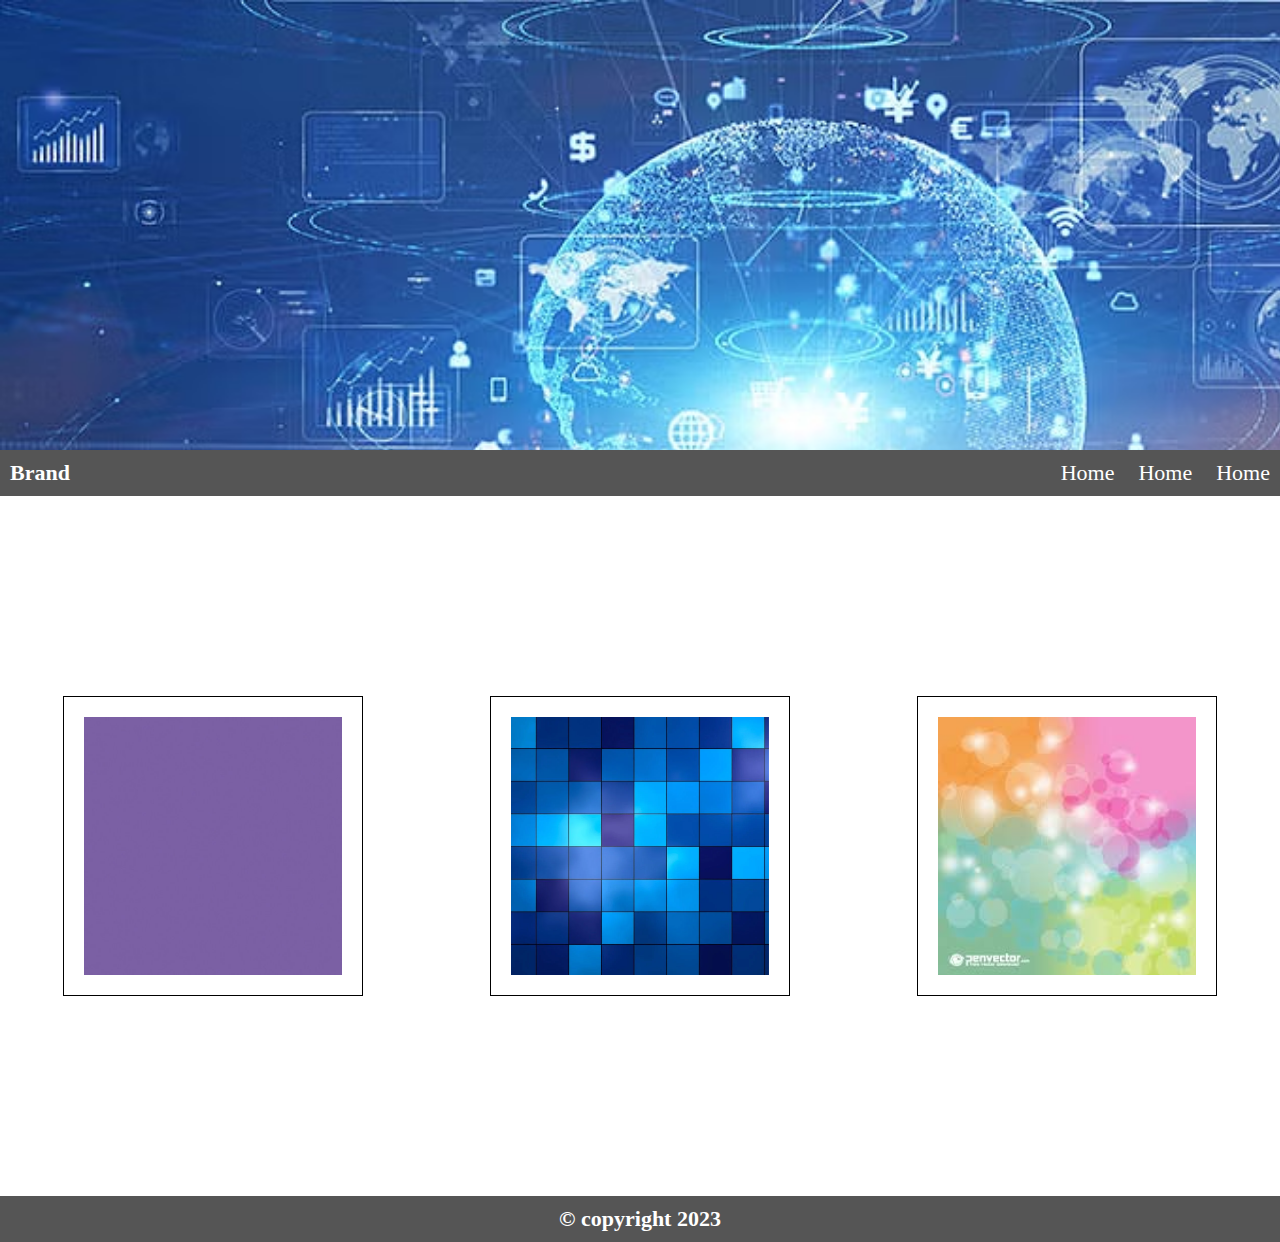
<file: CSS_Cours/task-05/index.html>
<!DOCTYPE html>
<html lang="en">

<head>
    <meta charset="UTF-8">
    <meta http-equiv="X-UA-Compatible" content="IE=edge">
    <meta name="viewport" content="width=device-width, initial-scale=1.0">
    <title>tack 05</title>

    <link rel="stylesheet" href="main.css">
</head>

<body>

    <div class="image">
    </div>

    <div class="header">
        <div class="logo">Brand</div>

        <nav class="navbar">
            <a href="#">Home</a>
            <a href="#">Home</a>
            <a href="#">Home</a>
        </nav>
    </div>

    <section>
        <img src="images/01.webp" alt="">
        <img src="images/02.webp" alt="">
        <img src="images/03.jfif" alt="">
    </section>

    <footer>
        &copy; copyright 2023
    </footer>

</body>

</html>
</file>
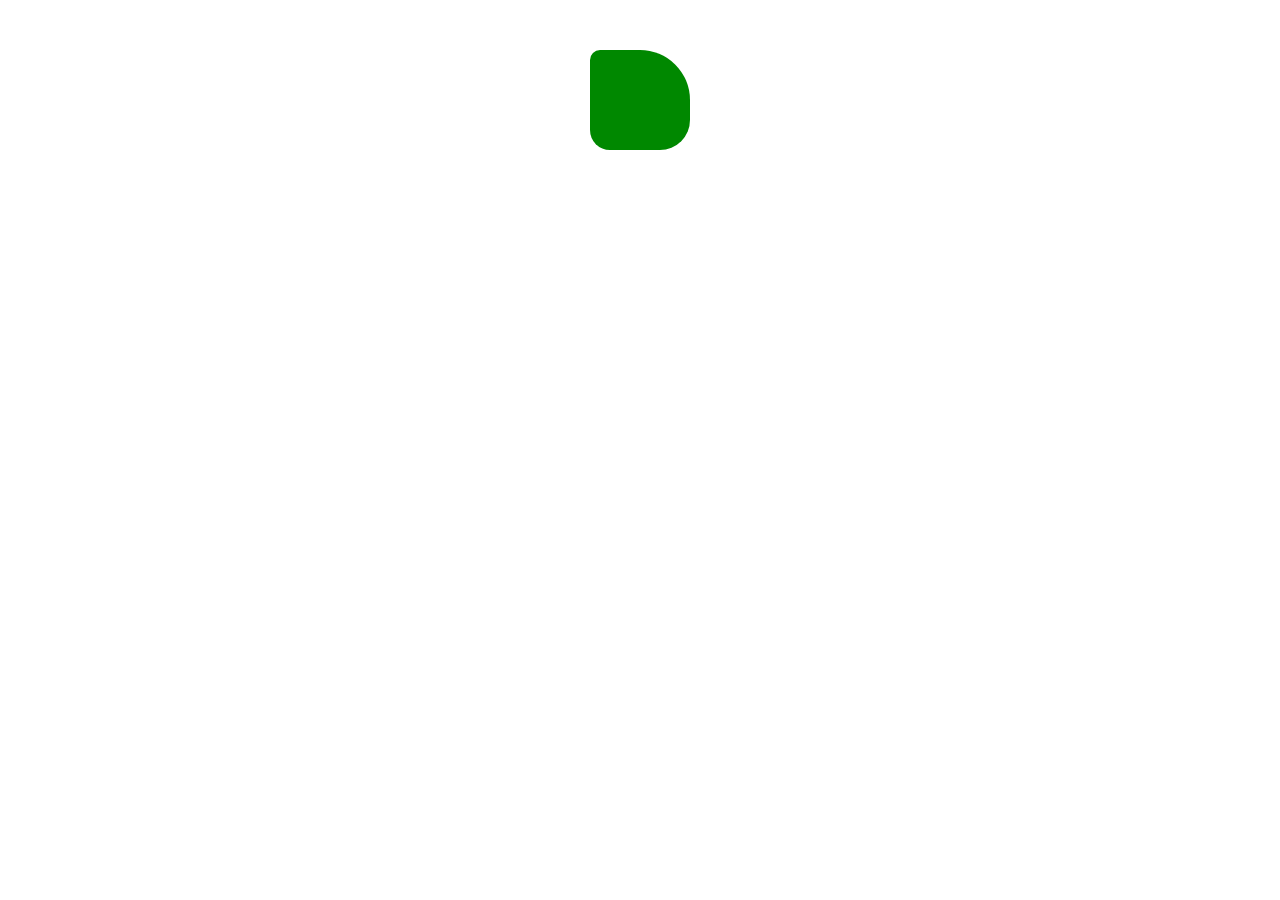
<file: 18/indec.html>
<!DOCTYPE html>
<html lang="en">

<head>
    <meta charset="UTF-8">
    <meta http-equiv="X-UA-Compatible" content="IE=edge">
    <meta name="viewport" content="width=device-width, initial-scale=1.0">
    <title>18/</title>

    <link rel="stylesheet" href="main.css">
</head>

<body>





    <div class="div"></div>























</body>

</html>
</file>
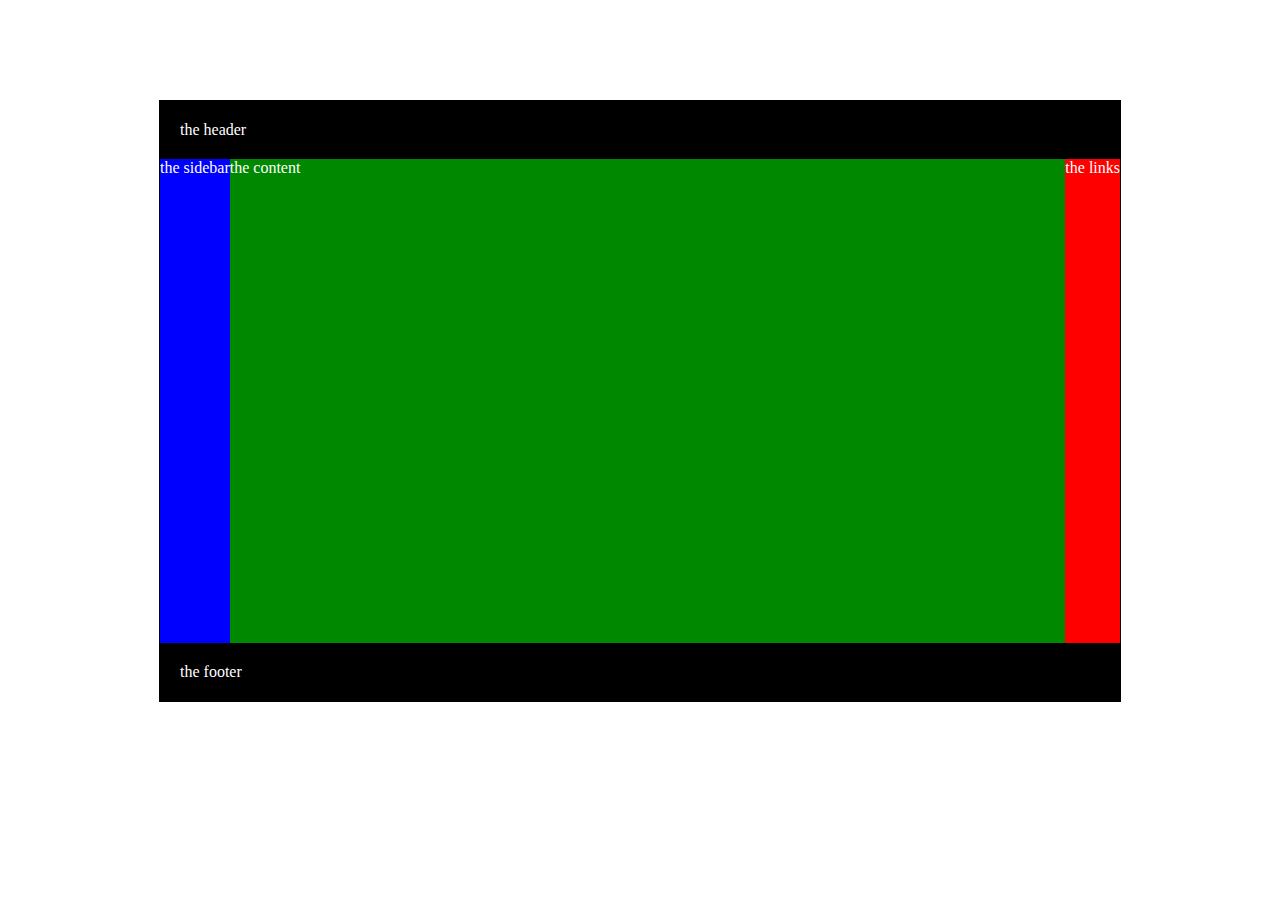
<file: 19/layout.html>
<!DOCTYPE html>
<html lang="en">

<head>
    <meta charset="UTF-8">
    <meta http-equiv="X-UA-Compatible" content="IE=edge">
    <meta name="viewport" content="width=device-width, initial-scale=1.0">
    <title>layout</title>

    <link rel="stylesheet" href="css/layout.css">
</head>

<body>







    <div class="layout">


        <header>the header</header>

        <div class="main">
            <div class="content">the content</div>
            <div class="sidebar">the sidebar</div>
            <div class="links">the links</div>
        </div>


        <footer>the footer</footer>


    </div>













</body>

</html>
</file>
<file: 19/css/main.css>
.item {
    font-size: 18px;
    text-align: center;
    line-height: 100px;
}

body {
    background-color: #aaa;
    margin: 0;
}


.content {
    width: 100%;
    max-width: 960px;
    margin: auto;

}

/* ============================================== */

.flex_container {
    background-color: #fff;
    border: 1px solid magenta;

    display: flex;
}

.item {
    color: #fff;


    height: 100px;
    min-width: 120px;
    /* width: 200px; */



    flex: 0 0 100px;
}



/* ============================================== */

.div-11 {
    background-color: #080;

    /* ========= */
    order: 7;
    /* ========= */
}

.div-22 {
    background-color: #d3d0d0;

    /* ========= */
    order: 5;
    /* ========= */
}

.div-33 {
    background-color: #f00;

    /* ========= */
    order: 3;
    /* ========= */
}
</file>
<file: 20/css/main.css>
body {
    text-align: center;
}

.grid_container {
    display: grid;
    /* grid-template-columns: 20% 20% 20% 20% 20%; */
    /* grid-template-columns: repeat(2, 40%); */
    /* grid-template-columns: 1fr 1fr 1fr; */
    grid-template-columns: repeat(4, 1fr);


    /* grid-template-rows: 200px 150px 130px; */
    /* grid-auto-rows: minmax(200px, auto); */
    grid-template-rows: repeat(3, 100px);


    column-gap: 10px;
    row-gap: 10px;
}






.grid_container .item {
    padding: 30px;
    background-color: #333;
    color: #fff;
    /* margin: 5px 0; */
}

.nested {
    display: grid;
    grid-template-columns: repeat(2, fr);
    grid-template-rows: 200px 150px 90px;

    column-gap: 3px;
    row-gap: 3px;
}

/* 
.dd-01 {
    grid-column-start: 1;
    grid-column-end: 3;
    grid-column: 1/3;
}

.dd-05 {
    grid-column-start: 2;
    grid-column-end: 4;
    grid-column: 2/4;
}

.dd-06 {
    grid-column-start: 4;
    grid-column-end: 5;
    grid-column: 41/5;
}

.dd-11 {
    grid-column-start: 1;
    grid-column-end: 5;
    grid-column: 1/5;
} */

.dd-01 {
    grid-row-start: 1;
    grid-row-end: 3;
    /* grid-row: 1/3; */
}

.dd-05 {
    grid-row-start: 2;
    grid-row-end: 4;
    /* grid-row: 2/4; */
}

.dd-06 {
    grid-row-start: 4;
    grid-row-end: 5;
    /* grid-row: 41/5; */
}

.dd-11 {
    grid-row-start: 1;
    grid-row-end: 5;
    /* grid-row: 1/5; */
}
</file>
<file: 22/css/main.css>
div {
    display: table;
    width: 100px;
    height: 200px;
    background-color: #000;
    color: #fff;
}

p {
    display: table-cell;
    vertical-align: middle;
}
</file>
<file: 23 = Template-02/css/main.css>
/*
=
=
=
=
=
=
=
=
=
=
=
=
=
=
=
=
=
=
=
=
================== (globals) ================== */
* {
  margin: 0;
  padding: 0;
  text-transform: capitalize;
}

body {
  font-family: "PT Sans", sans-serif;
  height: 5000px;
}

.container {
  width: 80%;
  margin: auto;
}

ul {
  list-style: none;
}

a {
  text-decoration: none;
}

.sections_padding {
  padding: 40px 0;
}

/*
=
=
=
=
=
=
=
=
=
=
=
=
=
=
=
=
=
=
=
=
================== (variables) ================== */
/*
=
=
=
=
=
=
=
=
=
=
=
=
=
=
=
=
=
=
=
=
================== (category) ================== */
.heading {
  margin-bottom: 25px;
  text-align: center;
}
.heading:hover .line {
  width: 150px;
}
.heading .title {
  margin-bottom: 10px;
  font-size: 30px;
}
.heading .line {
  display: block;
  width: 100px;
  height: 2px;
  margin: auto;
  background-color: #7b5244;
  transition: 0.3s;
}

/*
=
=
=
=
=
=
=
=
=
=
=
=
=
=
=
=
=
=
=
=
================== (header) ================== */
header {
  padding: 30px 0;
}
header .container {
  display: flex;
  justify-content: space-between;
  align-items: center;
}
header .container img.logo {
  flex: 1;
  max-width: 170px;
}
header .container .navbar {
  flex: 3;
  text-align: center;
}
header .container .navbar .ul_nav li {
  display: inline-block;
  color: #333;
}
header .container .navbar .ul_nav li .link_item {
  display: block;
  position: relative;
  padding: 10px 24px;
  color: #333;
  font-weight: bold;
}
header .container .navbar .ul_nav li .link_item::before {
  content: "";
  position: absolute;
  top: 0;
  left: 0;
  width: 99%;
  height: 100%;
  border-width: 0 2px;
  border-color: #7b5244;
  border-style: solid;
  transition: 0.3s;
  transform: scale3d(1, 0, 1);
}
header .container .navbar .ul_nav li .link_item:hover:before {
  transform: scale3d(1, 1, 1);
}
header .container .navbar .ul_nav li .link_item::after {
  content: "";
  position: absolute;
  top: 0;
  left: 0;
  width: 100%;
  height: 91%;
  border-width: 2px 0;
  border-color: #7b5244;
  border-style: solid;
  transition: 0.3s;
  transform-origin: left;
  transform: scale3d(0, 1, 1);
}
header .container .navbar .ul_nav li .link_item:hover:after {
  transition-delay: 0.2s;
  transform: scale3d(1, 1, 1);
}
header .container .navbar .ul_nav .li_drop_down {
  position: relative;
}
header .container .navbar .ul_nav .li_drop_down:hover .dropdown_menu {
  transform: scale(1);
  visibility: visible;
  opacity: 1;
}
header .container .navbar .ul_nav .li_drop_down .dropdown_menu {
  position: absolute;
  width: 400px;
  margin-top: 5px;
  padding: 15px;
  background-color: #FFF;
  border: 2px solid #7b5244;
  transition: 0.3s;
  transform: scale(0);
  visibility: hidden;
  opacity: 0;
  transform-origin: left;
}
header .container .navbar .ul_nav .li_drop_down .dropdown_menu .ul_drop {
  display: table-cell;
  text-align: left;
}
header .container .navbar .ul_nav .li_drop_down .dropdown_menu .ul_drop li {
  line-height: 1.7;
}
header .container .navbar .ul_nav .li_drop_down .dropdown_menu .ul_drop li:first-child a {
  display: block;
  margin-bottom: 10px;
  border-bottom: 1px dotted #7b5244;
}
header .container .navbar .ul_nav .li_drop_down .dropdown_menu .ul_drop li a {
  color: #333;
}
header .container .login {
  flex: 1;
  text-align: right;
}
header .container .login .ul_login li {
  display: inline-block;
  color: #333;
  padding: 10px;
}
header .container .login .ul_login li:last-child i {
  position: relative;
  margin-right: 10px;
}
header .container .login .ul_login li:last-child i::after {
  content: "0";
  position: absolute;
  bottom: 0;
  right: -11px;
  padding: 4px;
  color: #fff;
  background-color: #7b5244;
  font-size: 13px;
  border-radius: 50%;
}
header .container .login .ul_login li i {
  font-size: 32px;
}

/*
=
=
=
=
=
=
=
=
=
=
=
=
=
=
=
=
=
=
=
=
================== (home) ================== */
.home .container img {
  width: 100%;
}

/*
=
=
=
=
=
=
=
=
=
=
=
=
=
=
=
=
=
=
=
=
================== (category) ================== */
.category .container {
  display: grid;
  grid-template-columns: repeat(4, 1fr);
  gap: 20px;
}
.category .container .item {
  position: relative;
}
.category .container .item img {
  width: 100%;
  margin-bottom: 25px;
}
.category .container .item h4 {
  color: gray;
  font-weight: normal;
}
.category .container .item i {
  position: absolute;
  bottom: 0;
  right: 0;
  display: block;
  width: 40px;
  height: 40px;
  line-height: 40px;
  background-color: #7b5244;
  color: #fff;
  text-align: center;
  transition: 0.3s;
}

/*
=
=
=
=
=
=
=
=
=
=
=
=
=
=
=
=
=
=
=
=
================== (discount) ================== */
.discount {
  margin: 30px 0;
}
.discount .container {
  display: flex;
}
.discount .container .content {
  position: relative;
  flex: 2;
  padding: 20px;
  background-color: #f7f3ef;
}
.discount .container .content .top {
  position: relative;
  padding-left: 60px;
  margin-bottom: 20px;
}
.discount .container .content .top i {
  position: absolute;
  top: 0;
  left: 0;
  color: #7b5244;
  font-size: 50px;
}
.discount .container .content p {
  line-height: 1.7;
}
.discount .container .content .bolletes {
  position: absolute;
  bottom: 20px;
  right: 20px;
  text-align: right;
}
.discount .container .content .bolletes span {
  display: inline-block;
  width: 50px;
  height: 2px;
  background-color: #7b5244;
  margin-left: 10px;
}
.discount .container .img-01 {
  flex: 1;
  height: 300px;
  margin: 0 20px;
  background-image: url(../images/cms-banner-1.jpg);
  background-size: cover;
}
.discount .container .img-02 {
  flex: 1;
  height: 300px;
  background-image: url(../images/cms-banner-2.jpg);
  background-size: cover;
}
.discount .container .images {
  position: relative;
  transition: 0.3s;
}
.discount .container .images:hover {
  transform: scale(1.1);
}
.discount .container .images .info {
  position: absolute;
  top: 20px;
  left: 15px;
}
.discount .container .images .info h3 {
  font-weight: normal;
  color: #7b5244;
}
.discount .container .images .info h2 {
  font-size: 20px;
}

/*# sourceMappingURL=main.css.map */
</file>
<file: 26/css/main.css>
.z_index {
    width: 800px;
    height: 500px;
    background-color: #eee;
}

.z_index * {
    height: 100px;
}


.top {
    width: 200px;
    background-color: #f00;
    margin-bottom: -50px;
}

.middle {
    width: 100%;
    background-color: #00f;
    position: relative;
    /* z-index: 2; */
}

.bottom {
    width: 200px;
    background-color: #080;
    float: right;
    margin-top: -50px;
    /* position: relative; */
    /* transform: rotate(-150deg); */
    opacity: 0.9;
}
</file>
<file: CSS_Cours/css/style.css>
.d-11 {
    width: 200px;

    min-width: 100px;
    max-width: 300px;

    height: 200px;
    background-color: #f00;
}

button {
    min-width: 150px;
}


.d-22 {
    width: 100px;
    height: 100px;
    background-color: blue;
    margin: 10px;
    padding: 10px;
    border: 1px solid #000;
    outline: 3px solid green;
}

.text {
    text-align: center;
    color: green;
    letter-spacing: 2px;
    word-spacing: 3px;
    line-height: 4;
    text-decoration: underline;
}

a {
    text-decoration: none;
}

html {
    /* Arpic */
    direction: rtl;

    /* english */
    direction: ltr;
}

h1 {
    text-transform: uppercase;
}

.d-33 {
    width: 100px;
    height: 100px;
    background-color: yellow;
    overflow: hidden;
}

.font {
    font-family: serif;
    font-size: 16px;
    font-weight: bold;
    font-style: italic;
}

ul {
    /* list-style: none; */
    text-align: center;
    list-style-position: inside;
}

table {
    width: 250px;
    height: 250px;
    caption-side: bottom;
}

td {
    vertical-align: middle;
}
</file>
<file: intervew/main.css>
.div_01 {
    width: 100px;
    height: 100px;
    background-color: #f00;
    text-align: center;
    margin-left: auto;
}

.p_01 {
    background-color: #0f0;
    text-align: center;
}

.ul_01 {
    list-style: none;
    background-color: #ff0;
    /* width: 100px; */
}

.ul_01 li {
    background-color: rgb(255, 0, 204);
    display: block;
    /* width: 100px; */
}

.span_01 {
    background-color: #00f;
    width: 100px;
    color: #fff;

}

hr {
    margin-top: 20px;
    margin-bottom: 20px;
    height: 2px;
}

label {
    background-color: rgb(255, 64, 0);
    width: 500px;
}

input {
    width: 500px;
    border: 1px solid #000;
}

.img_01 {
    width: 200px;
    height: 200px;
}

.img_auto {
    width: 200px;
    height: 200px;
    margin: auto;
    display: block;
}

.img_center {
    text-align: center;
}

.img_center .img_auto_02 {
    width: 200px;
    height: 200px;
}
</file>
<file: Template-01/css/main.css>
:root {
    --main-color: #6195ff;
}

* {
    margin: 0;
    padding: 0;
    box-sizing: border-box;
}

body {
    font-family: 'Varela Round', sans-serif;
    height: 7000px;
}

/*
=
=
=
=
=
=
=
=
=
=
=
=
=
=
=
=
=
=
=
=
=
=
=
=
=
=
=
=
=
=
=
=
===========================(global)*/

.container {
    width: 80%;
    margin: auto;
}

.clear {
    clear: both;
}

.overlay {
    position: absolute;
    width: 100%;
    height: 100%;
    top: 0;
    left: 0;
    background-color: rgba(0, 0, 0, 0.7);
}

h1,
h2,
h3,
h4,
h5,
h6 {
    font-family: monospace, sans-serif;
}

button {
    font-family: inherit;
}

.hover_opacity {
    transition: opacity 0.5s;
}

.hover_opacity:hover {
    opacity: 0.8;
}

a {
    text-decoration: none;
}

.pd_y {
    padding: 120px 0;
}

.mg {
    margin: 0 5%;
}

/*
=
=
=
=
=
=
=
=
=
=
=
=
=
=
=
=
=
=
=
=
=
=
=
=
=
=
=
=
=
=
=
=
===========================(componants = 00)*/

/* heading */
.heading {
    text-align: center;
    margin-bottom: 20px;
}

.heading_h2 {
    font-size: 35px;
    text-transform: capitalize;
    margin-bottom: 10px;
}

.heading_span {
    display: block;
    height: 5px;
    width: 60px;
    margin: 0 auto 70px auto;
    background-color: var(--main-color);
}


/* effect */
.left_effect,
.top_effect {
    position: relative;
}

.left_effect::after,
.top_effect::after {
    content: '';
    position: absolute;
    width: 100%;
    top: 0;
    left: 0;
    right: 0;
    bottom: 0;
    background-color: #333;
    z-index: -1;
    transition: 0.3s;
}

.left_effect::after {
    width: 0;
}

.top_effect::after {
    height: 0;
}

/* hover */
.left_effect:hover::after {
    width: 100%;
}

/* hover */
.top_effect:hover::after {
    height: 100%;
}

/*
=
=
=
=
=
=
=
=
=
=
=
=
=
=
=
=
=
=
=
=
=
=
=
=
=
=
=
=
=
=
=
=
===========================(header 01)*/

.header {
    position: fixed;
    width: 100%;
    z-index: 10;
}

.header_logo {
    width: 40%;
    float: left;
}

.header_logo img {
    width: 20%;
    margin-top: 15px;
}

.header_nav {
    width: 60%;
    float: left;
    list-style: none;
    text-align: right;
}

.header_nav>li {
    display: inline-block;
    text-align: right;
}

.header_nav>li>a {
    color: #fff;
    display: block;
    padding: 30px 10px;
    font-size: 15px;
}

.header_nav>li>a.active::after,
.header_nav>li>a::after {
    content: '';
    display: block;
    width: 100%;
    height: 3px;
    margin-top: 2px;
    background-color: var(--main-color);
    transition: width 0.5s;
}

.header_nav>li>a.active::after {
    width: 100%;
}

.header_nav>li>a::after {
    width: 0;
}

.header_nav>li>a:hover::after {
    width: 100%;
}

.dropdown_li {
    position: relative;
}

.dropdown_menu {
    position: absolute;
    background-color: var(--main-color);
    width: 150px;
    text-align: center;
    left: -50%;
    top: 70%;
    opacity: 0;
    visibility: hidden;
    transition: opacity 0.5s;
}

.dropdown_li:hover .dropdown_menu {
    opacity: 1;
    visibility: visible;
}

.dropdown_menu a {
    color: #fff;
    display: block;
    padding: 10px;
}


/*
=
=
=
=
=
=
=
=
=
=
=
=
=
=
=
=
=
=
=
=
=
=
=
=
=
=
=
=
=
=
=
=
===========================(Home 02)*/
.home {
    height: 100vh;
    background-image: url(../images/background/background1.webp);
    background-position: center;
    background-size: cover;
    position: relative;
}



.home_content {
    position: absolute;
    top: 50%;
    left: 50%;
    transform: translate(-50%, -50%);
    text-align: center;
    width: 65%;
}

.home_title {
    color: #fff;
    font-size: 3.5rem;
    text-transform: uppercase;
}

.home_desc {
    margin: 20px 0;
    color: #fff;
    letter-spacing: 2px;
    line-height: 1.5;
}

.home .btn {
    min-width: 160px;
    padding: 15px 0;
    border-radius: 5px;
    border: 0;
    cursor: pointer;
    font-size: 18px;
}

.btn_started {
    margin-right: 10px;
    background-color: #fff;
}

.btn_lern {
    background-color: var(--main-color);
    color: #fff;
}

/*
=
=
=
=
=
=
=
=
=
=
=
=
=
=
=
=
=
=
=
=
=
=
=
=
=
=
=
=
=
=
=
=
===========================(about 03)*/

.about_container {
    overflow: hidden;
}

.about_item {
    width: 30%;
    float: left;
    text-align: center;
    border: 1px solid #e8e8e8;
    padding: 50px 20px;
}


.about_item.mg {
    margin: 0 5%;
}

.about_icon {
    color: var(--main-color);
    margin-bottom: 10px;
}

.about_h2 {
    text-transform: capitalize;
    margin-bottom: 10px;
    transition: color 0.5s;
}

.about_item:hover .about_h2 {
    color: #fff;
}

.about_p {
    line-height: 1.6;
    margin-bottom: 10px;
    color: #999;
}

.about_link {
    color: var(--main-color);
    text-transform: capitalize;
}

/*
=
=
=
=
=
=
=
=
=
=
=
=
=
=
=
=
=
=
=
=
=
=
=
=
=
=
=
=
=
=
=
=
===========================(portfolio = 04)*/
.portfolio {
    background-color: #f9f9f9;
}

.portfolio .container {
    overflow: hidden;
}

.portfolio_item {
    width: 32%;
    float: left;
    margin-bottom: 25px;
    position: relative;
    padding: 20px;
}

.portfolio_item.mg {
    margin: 0 2%;
}

.portfolio_item img {
    width: 100%;
    max-width: 100%;
}

.portfolio_overlay {
    position: absolute;
    top: 0;
    left: 0;
    width: 100%;
    height: 100%;
    background-color: rgba(0, 0, 0, 0.5);
    opacity: 0;
    visibility: hidden;
    transition: all 0.5s;
}

.portfolio_item:hover .portfolio_overlay {
    opacity: 1;
    visibility: visible;
}

.portfolio_content {
    position: absolute;
    top: 50%;
    left: 50%;
    transform: translate(-50%, -50%);
    width: 80%;
    text-align: center;
}

.portfolio_span {
    color: var(--main-color);
    text-transform: uppercase;
    display: block;
    margin-bottom: 10px;
}

.portfolio_h3 {
    font-size: 20px;
    color: #fff;
    margin-bottom: 10px;
}

.portfolio_icon {
    display: inline-block;
    width: 40px;
    height: 40px;
    line-height: 40px;
    background-color: var(--main-color);
    color: #fff;
    cursor: pointer;
}

.portfolio_span,
.portfolio_h3,
.portfolio_icon {
    position: relative;
    top: 20px;
    opacity: 0;
    visibility: hidden;
    transition: all 0.5s;
}

.portfolio_item:hover .portfolio_span,
.portfolio_item:hover .portfolio_h3,
.portfolio_item:hover .portfolio_icon {
    top: 0;
    opacity: 1;
    visibility: visible;
}

/*
=
=
=
=
=
=
=
=
=
=
=
=
=
=
=
=
=
=
=
=
=
=
=
=
=
=
=
=
=
=
=
=
===========================(offer = 05)*/
.offer .container {
    overflow: hidden;
}

.offer_item {
    width: 30%;
    float: left;
    margin-bottom: 20px;
    border: 1px solid #e8e8e8;
    padding: 30px 15px 30px 70px;
    position: relative;
}

.offer_icon {
    position: absolute;
    left: 15px;
    top: 35px;
    color: var(--main-color);
}

.offer_title {
    text-transform: capitalize;
    margin-bottom: 15px;
    transition: 0.3s;
}

.offer_item:hover .offer_title {
    color: #fff;
}

.offer_desc {
    text-transform: capitalize;
    margin-bottom: 15px;
    line-height: 1.6;
    color: #999;
}

/*
=
=
=
=
=
=
=
=
=
=
=
=
=
=
=
=
=
=
=
=
=
=
=
=
=
=
=
=
=
=
=
=
===========================(services = 06)*/
.services {
    background-color: #f9f9f9;
}

.services_item {
    width: 50%;
    float: left;
}

.services_item .heading {
    text-align: left;
}

.services_item .heading .heading_span {
    margin: 0 0 40px 0;
}

.services_desc {
    padding-right: 20px;
    color: #999;
    line-height: 1.5;
    font-size: 17px;
    margin-bottom: 20px;
}

.services_list {
    list-style: none;
}

.services_list li {
    margin-bottom: 00px;
    color: #999;
}

.services_list li i {
    border: 1px solid var(--main-color);
    color: var(--main-color);
    border-radius: 50%;
    width: 30px;
    height: 30px;
    padding: 7px;
}

.services_image img {
    width: 100%;
}

.services_bollets {
    text-align: center;
}

.services_bollets li {
    list-style: none;
    width: 10px;
    height: 10px;
    display: inline-block;
    background-color: #e8e8e8;
    margin: 10px 5px;
    border-radius: 50%;
}

.services_bollets li.active,
.services_bollets li:hover {
    background-color: var(--main-color);
}

/*
=
=
=
=
=
=
=
=
=
=
=
=
=
=
=
=
=
=
=
=
=
=
=
=
=
=
=
=
=
=
=
=
===========================(number = 07)*/
.number {
    position: relative;
    height: 300px;
    background-image: url(../images/background/background2.webp);
    background-size: cover;
    background-attachment: fixed;
}

.number_item {
    overflow: hidden;
    padding: 100px 0;
}

.number_box {
    width: 25%;
    float: left;
    text-align: center;
}

.number_icon {
    color: var(--main-color);
    margin-bottom: 15px;
}

.number_title {
    font-weight: bold;
    font-size: 30px;
    color: #fff;
}

.number_text {
    color: #fff;
}

/*
=
=
=
=
=
=
=
=
=
=
=
=
=
=
=
=
=
=
=
=
=
=
=
=
=
=
=
=
=
=
=
=
===========================(prices = 08)*/

.prices_plan {
    overflow: hidden;
}

.prices_item {
    width: 30%;
    float: left;
    padding: 40px 15px;
    border: 1px solid #e8e8e8;
    text-align: center;
}

.prices_text {
    text-transform: uppercase;
    font-size: 17px;
    color: #999;
    transition: 0.3s;
}

.prices_item:hover .prices_text {
    color: var(--main-color);
}

.prices_permonth {
    width: 130px;
    height: 130px;
    padding: 20px 0;
    margin: 20px auto;
    border: 2px solid var(--main-color);
    border-radius: 50%;
    transition: 0.3s;
}

.prices_item:hover .prices_permonth {
    color: #fff;
}


.prices_dollar {
    font-size: 50px;
}

.prices_month {
    text-transform: uppercase;
    font-weight: bold;
    font-size: 15px;
}

.prices_list {
    list-style: none;
}

.prices_list li {
    color: #999;
    line-height: 1.8;
}

.prices_button {
    background: none;
    border: 0;
    display: block;
    width: 140px;
    border: 2px solid var(--main-color);
    padding: 10px;
    margin: 15px auto 0 auto;
    color: var(--main-color);
}


/*
=
=
=
=
=
=
=
=
=
=
=
=
=
=
=
=
=
=
=
=
=
=
=
=
=
=
=
=
=
=
=
=
===========================(testimonial = 09)*/
.testimonial {
    position: relative;
    background-image: url(../images/background/background3.webp);
    background-size: cover;
    background-attachment: fixed;
    height: 400px;
}

.testimonial .container {
    overflow: hidden;
    padding-top: 120px;
    padding-bottom: 120px;
}

.testimonial_item {
    width: 50%;
    float: left;
    color: #fff;
}

.testimonial_player {
    padding: 10px 2px 40px 100px;
    position: relative;
}

.testimonial_player img {
    position: absolute;
    left: 10px;
    top: 10px;
    border-radius: 50%;
}

.testimonial_h3 {
    margin: 5px 0;
}

.testimonial_span {
    color: var(--main-color);
}

.testimonial_desc {
    line-height: 1.5;
    font-size: 17px;
}


/*
=
=
=
=
=
=
=
=
=
=
=
=
=
=
=
=
=
=
=
=
=
=
=
=
=
=
=
=
=
=
=
=
===========================(team = 10)*/
.team_content {
    overflow: hidden;
}

.team_item {
    width: 30%;
    float: left;
    background-color: #e8e8e8;
    padding: 40px 10px;
    text-align: center;
}

.team_item.top_effect {
    z-index: 1;
}

.team_image {
    width: 90%;
    margin: auto;
    position: relative;
}

.team_image img {
    width: 100%;
}

.team_overlay {
    position: absolute;
    width: 100%;
    height: 98%;
    top: 0;
    left: 0;
    background-color: rgba(0, 0, 0, 0.5);
    opacity: 0;
    visibility: hidden;
    transition: 0.3s;
}

.team_item:hover .team_overlay {
    visibility: visible;
    opacity: 1;
}

.team_overlay a {
    display: block;
    width: 40px;
    height: 40px;
    line-height: 40px;
    background-color: var(--main-color);
    color: #fff;
    margin-left: auto;
}

.team_title {
    color: #222;
    margin: 10px 0;
    transition: 0.3s;
}

.team_item:hover .team_title {
    color: #fff;
}

.team_text {
    color: #999;
    text-transform: uppercase;
    font-size: 14px;
    transition: 0.3s;
}

.team_item:hover .team_text {
    color: var(--main-color);
}

/*
=
=
=
=
=
=
=
=
=
=
=
=
=
=
=
=
=
=
=
=
=
=
=
=
=
=
=
=
=
=
=
=
===========================(aaa = 00)*/
</file>
<file: CSS_Cours/task-05/main.css>
* {
    margin: 0;
    padding: 0;
    box-sizing: border-box;
}

body {
    /* height: 5000px; */
    font-family: serif;
}

.image {
    height: 50vh;
    width: 100%;
    background-image: url(./images/web\ images.avif);
    background-attachment: fixed;
    background-repeat: no-repeat;
    background-size: cover;
}

.header {
    background-color: #555;
    display: flex;
    justify-content: space-between;
    align-items: center;
}

.header .logo {
    padding: 10px;
    font-size: 22px;
    font-weight: bold;
    color: #fff;
}

.header .navbar a {
    padding: 10px;
    font-size: 22px;
    color: #fff;
    text-decoration: none;
}

section {
    padding-top: 200px;
    padding-bottom: 200px;
    display: flex;
    justify-content: space-around;
    align-items: center;
}

section img {
    /* max-width: 100px; */
    width: 300px;
    border: 1px solid #000;
    padding: 20px;
    background-color: #fff;
}

footer {
    padding: 10px;
    text-align: center;
    font-size: 22px;
    font-weight: bold;
    background-color: #555;
    color: #fff;
}
</file>
<file: 18/main.css>
.div {
    width: 100px;
    height: 100px;
    background-color: #080;
    margin: 50px auto;
    border-radius: 10px 50px 30px 20px;
}
</file>
<file: 19/css/layout.css>
body {
    margin: 0;
    padding: 0;
}

.layout {
    display: flex;
    flex-direction: column;
    height: 600px;
    width: 960px;
    border: 1px solid #000;
    margin: 100px auto;
}

header,
footer {
    background-color: #000;
    color: #fff;
    padding: 20px;
}

.main {
    display: flex;
    flex-grow: 1;
    color: #fff;
}

.content {
    background-color: #080;
    flex-grow: 1;
    order: 2;
}

.sidebar {
    background-color: #00f;
    /* flex-grow: 1; */
    order: 1;
}

.links {
    background-color: #f00;
    /* flex-grow: 1; */
    order: 3;
}
</file>
